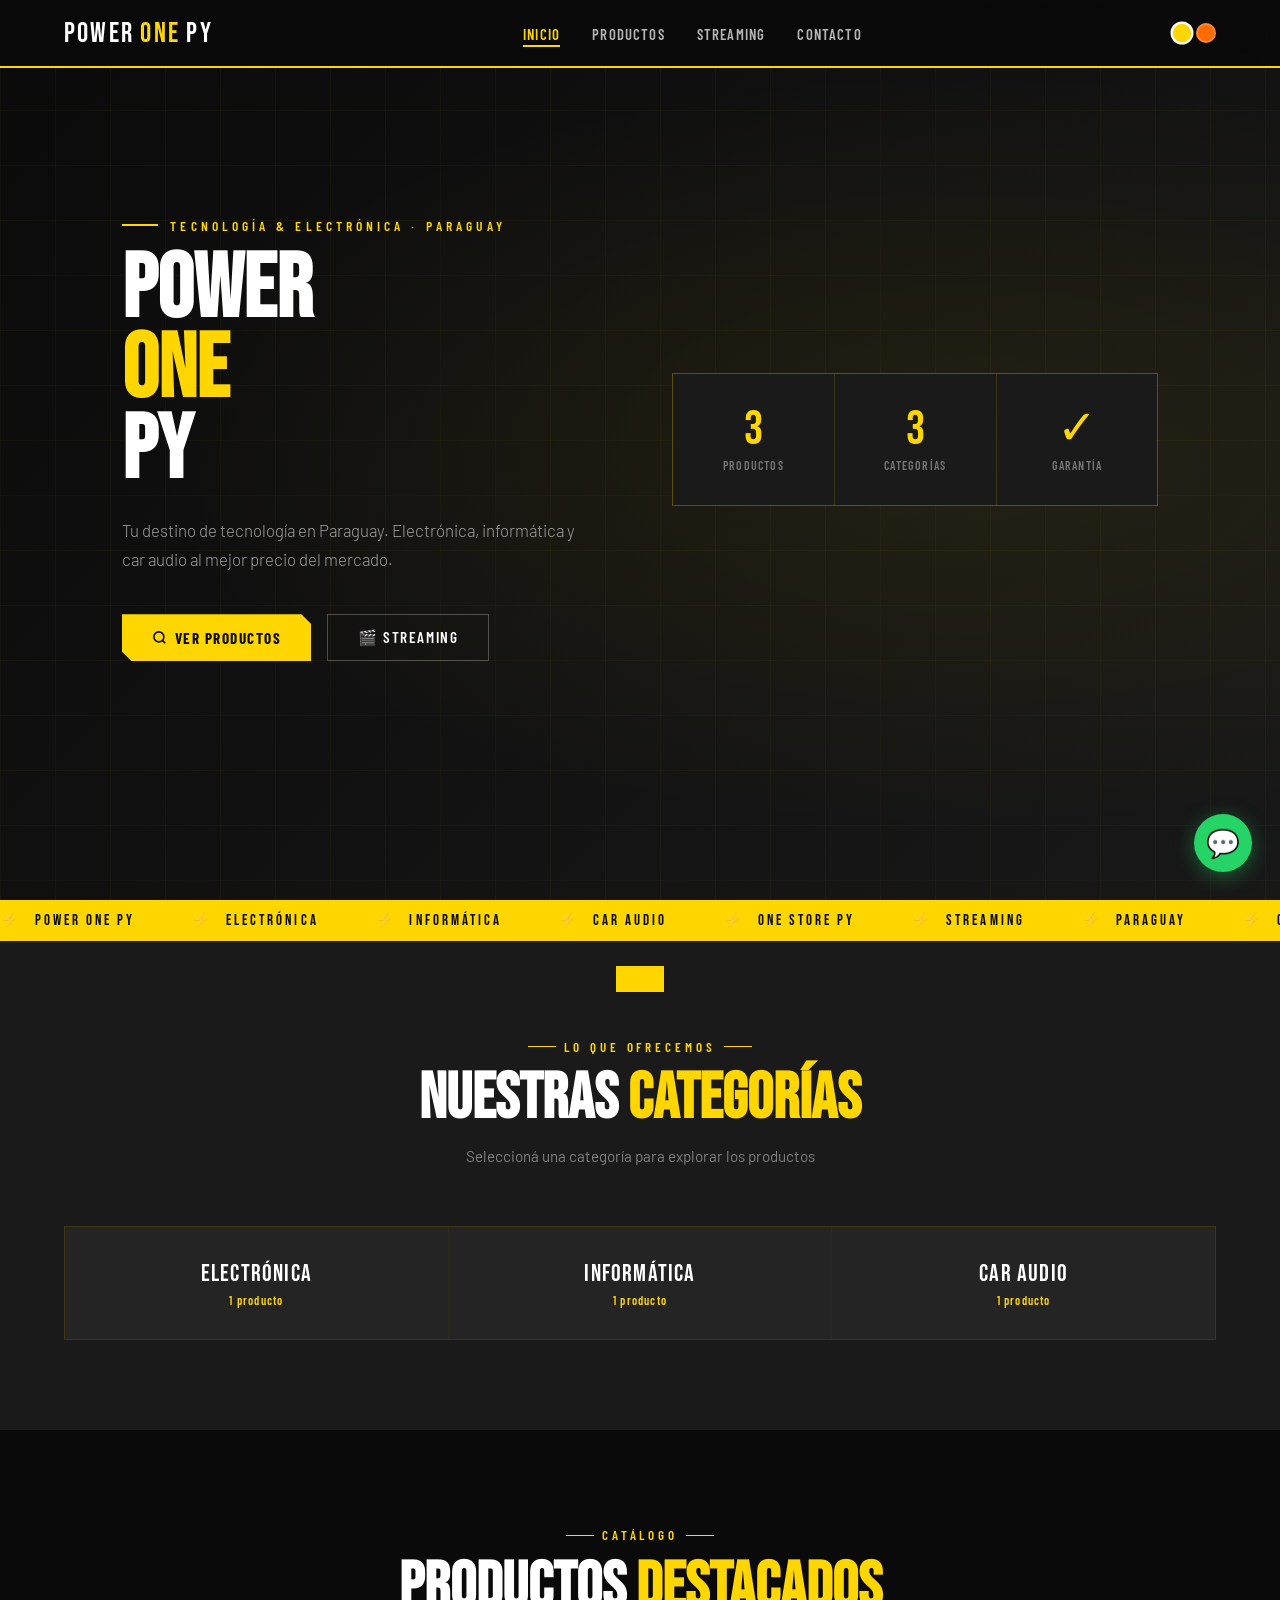
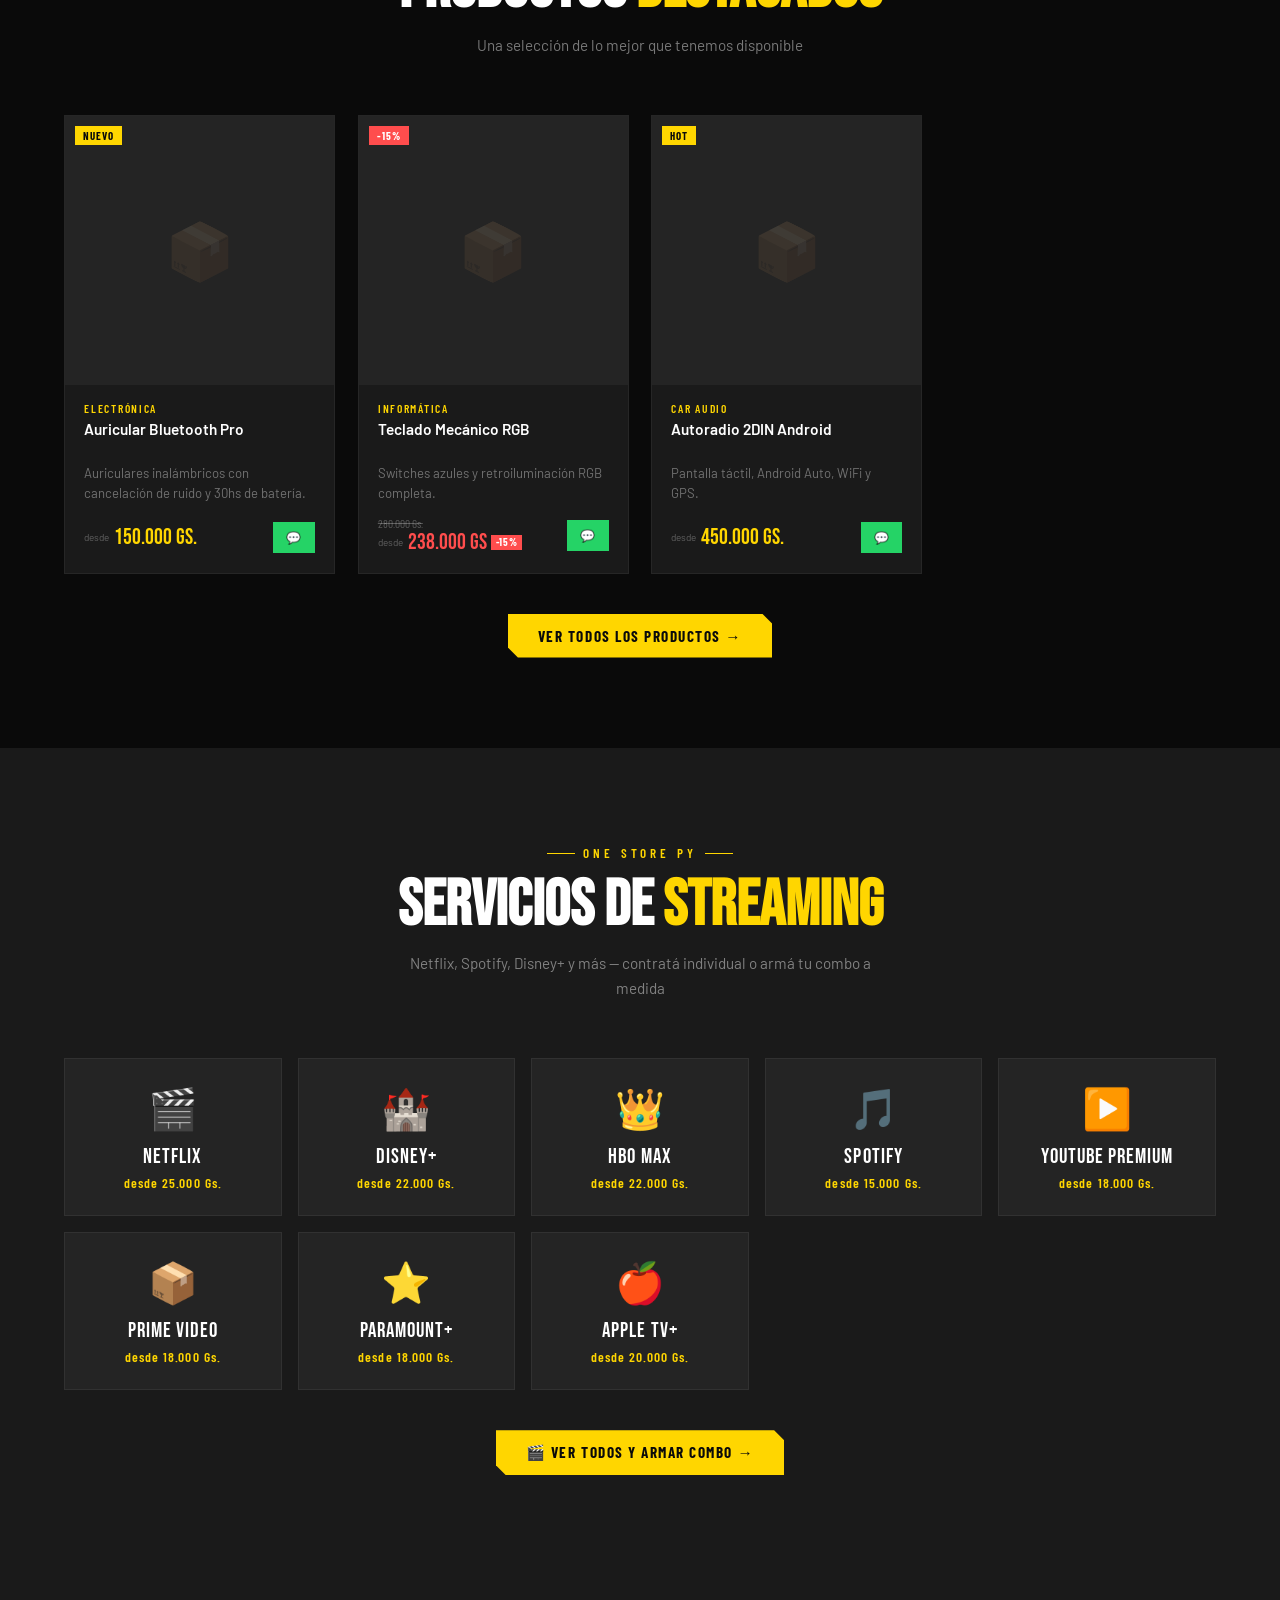
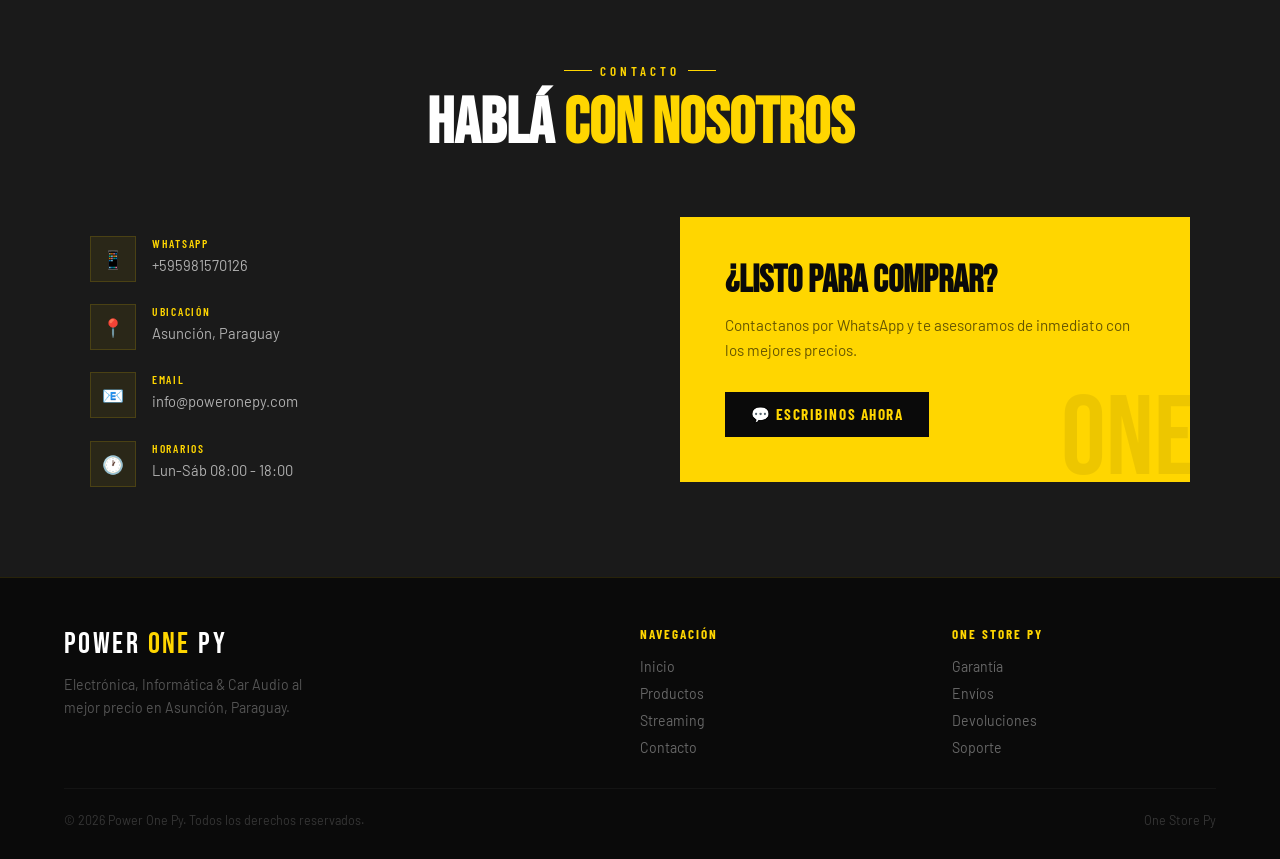
<file: index.html>
<!DOCTYPE html>
<html lang="es">
<head>
<meta charset="UTF-8">
<meta name="viewport" content="width=device-width, initial-scale=1.0">
<title>Power One Py — Electrónica & Car Audio</title>
<link href="https://fonts.googleapis.com/css2?family=Bebas+Neue&family=Barlow:wght@300;400;500;600;700&family=Barlow+Condensed:wght@400;600;700&display=swap" rel="stylesheet">
<link rel="stylesheet" href="shared.css">
<style>
#home{min-height:100vh;display:flex;align-items:center;position:relative;overflow:hidden;padding-top:68px}
.hero-bg{position:absolute;inset:0;background:radial-gradient(ellipse at 75% 50%,rgba(var(--accent-rgb),.07) 0%,transparent 60%),linear-gradient(135deg,#0A0A0A 0%,#181818 100%)}
.hero-grid{position:absolute;inset:0;background-image:linear-gradient(rgba(var(--accent-rgb),.03) 1px,transparent 1px),linear-gradient(90deg,rgba(var(--accent-rgb),.03) 1px,transparent 1px);background-size:55px 55px}
.hero-content{position:relative;z-index:2;padding:0 5%;max-width:1400px;margin:0 auto;width:100%;display:grid;grid-template-columns:1fr 1fr;gap:4rem;align-items:center}
.hero-tag{font-family:'Barlow Condensed',sans-serif;font-size:.85rem;font-weight:600;color:var(--accent);letter-spacing:.3em;text-transform:uppercase;margin-bottom:1rem;display:flex;align-items:center;gap:.8rem}
.hero-tag::before{content:'';display:block;width:36px;height:2px;background:var(--accent)}
h1.hero-title{font-family:'Bebas Neue',sans-serif;font-size:clamp(3.5rem,7vw,7.5rem);line-height:.9;color:var(--white);margin-bottom:1.5rem}
h1.hero-title .acc{color:var(--accent)}
.hero-sub{font-size:1.05rem;font-weight:300;color:rgba(255,255,255,.6);line-height:1.75;max-width:460px;margin-bottom:2.5rem}
.hero-btns{display:flex;gap:1rem;flex-wrap:wrap}
#categorias{background:var(--bm)}
.cat-grid{display:grid;grid-template-columns:repeat(auto-fit,minmax(160px,1fr));gap:1px;max-width:1200px;margin:0 auto;background:rgba(var(--accent-rgb),.08);border:1px solid rgba(var(--accent-rgb),.08)}
.cat-card{background:var(--bs);padding:2rem 1.5rem;text-align:center;cursor:pointer;transition:all .25s;position:relative;overflow:hidden;text-decoration:none;display:block}
.cat-card::after{content:'';position:absolute;bottom:0;left:0;right:0;height:3px;background:var(--accent);transform:scaleX(0);transition:transform .28s}
.cat-card:hover{background:rgba(var(--accent-rgb),.05)}.cat-card:hover::after{transform:scaleX(1)}
.cat-name{font-family:'Bebas Neue',sans-serif;font-size:1.5rem;color:var(--white);letter-spacing:.05em;margin-bottom:.3rem}
.cat-count{font-size:.75rem;color:var(--accent);font-family:'Barlow Condensed',sans-serif;font-weight:600;letter-spacing:.1em}
#productos-preview{background:var(--black)}
.view-all-wrap{text-align:center;margin-top:2.5rem}
#streaming-preview{background:var(--bm)}
.stream-preview-grid{display:grid;grid-template-columns:repeat(auto-fill,minmax(180px,1fr));gap:1rem;max-width:1200px;margin:0 auto 2.5rem}
.stream-card-sm{background:var(--bs);border:1px solid rgba(255,255,255,.06);padding:1.5rem;text-align:center;transition:all .25s}
.stream-card-sm:hover{border-color:rgba(var(--accent-rgb),.3);transform:translateY(-3px)}
.stream-icon{font-size:2.5rem;margin-bottom:.7rem}
.stream-name{font-family:'Bebas Neue',sans-serif;font-size:1.3rem;color:var(--white);letter-spacing:.05em;margin-bottom:.3rem}
.stream-price{font-family:'Barlow Condensed',sans-serif;font-size:.85rem;font-weight:600;color:var(--accent);letter-spacing:.08em}

#contacto{background:var(--bm)}
.contact-wrap{display:grid;grid-template-columns:1fr 1fr;gap:5rem;align-items:center;max-width:1100px;margin:0 auto}
.contact-items{display:flex;flex-direction:column;gap:1.4rem;margin-top:1.5rem}
.contact-item{display:flex;gap:1rem;align-items:flex-start}
.ci-icon{width:46px;height:46px;background:rgba(var(--accent-rgb),.07);border:1px solid rgba(var(--accent-rgb),.15);display:flex;align-items:center;justify-content:center;font-size:1.1rem;flex-shrink:0}
.ci-label{font-family:'Barlow Condensed',sans-serif;font-size:.72rem;font-weight:600;color:var(--accent);text-transform:uppercase;letter-spacing:.15em;margin-bottom:.25rem}
.ci-val{font-size:.92rem;color:rgba(255,255,255,.65);line-height:1.5}
.contact-cta{background:var(--accent);padding:2.8rem;position:relative;overflow:hidden}
.contact-cta::after{content:'ONE';position:absolute;bottom:-15px;right:-5px;font-family:'Bebas Neue',sans-serif;font-size:7rem;color:rgba(0,0,0,.07);line-height:1;pointer-events:none}
.contact-cta h3{font-family:'Bebas Neue',sans-serif;font-size:2.4rem;color:var(--on-accent);line-height:1;margin-bottom:.8rem}
.contact-cta p{font-size:.95rem;color:rgba(0,0,0,.6);margin-bottom:1.8rem;line-height:1.65}
.btn-dark{background:var(--black);color:var(--accent);border:none;cursor:pointer;font-family:'Barlow Condensed',sans-serif;font-weight:700;font-size:.95rem;letter-spacing:.1em;text-transform:uppercase;padding:13px 26px;display:inline-flex;align-items:center;gap:10px;text-decoration:none;transition:all .2s}
.btn-dark:hover{background:var(--bm);transform:translateY(-2px)}
@media(max-width:900px){.hero-content,.services-wrap,.contact-wrap{grid-template-columns:1fr;gap:2.5rem}}
@media(max-width:600px){.hero-btns{flex-direction:column}.btn-accent,.btn-outline{justify-content:center}}
</style>
</head>
<body>
<div id="loader"><div><div class="loader-logo">POWER ONE PY</div><div class="loader-bar"><div class="loader-fill"></div></div></div></div>
<nav>
  <a class="nav-logo" href="index.html">POWER <span>ONE</span> PY</a>
  <ul class="nav-links" id="navLinks">
    <li><a href="index.html" class="active" onclick="closeMenu()">Inicio</a></li>
    <li><a href="productos.html" onclick="closeMenu()">Productos</a></li>
    <li><a href="streaming.html" onclick="closeMenu()">Streaming</a></li>
    <li><a href="#contacto" onclick="closeMenu()">Contacto</a></li>
  </ul>
  <div class="nav-right">
    <div class="theme-switcher">
      <button class="theme-btn" data-theme="yellow" onclick="applyTheme('yellow')" title="Tema Amarillo"></button>
      <button class="theme-btn" data-theme="orange" onclick="applyTheme('orange')" title="Tema Naranja"></button>
    </div>
    <button class="hamburger" onclick="toggleMenu()"><span></span><span></span><span></span></button>
  </div>
</nav>
<section id="home">
  <div class="hero-bg"></div><div class="hero-grid"></div>
  <div class="hero-content">
    <div class="reveal">
      <div class="hero-tag">Tecnología & Electrónica · Paraguay</div>
      <h1 class="hero-title">POWER<br><span class="acc">ONE</span><br>PY</h1>
      <p class="hero-sub" id="heroSub">Tu destino de tecnología en Paraguay.</p>
      <div class="hero-btns">
        <a href="productos.html" class="btn-accent"><svg width="15" height="15" fill="none" stroke="currentColor" stroke-width="2.5" viewBox="0 0 24 24"><circle cx="11" cy="11" r="8"/><path d="m21 21-4.35-4.35"/></svg>Ver Productos</a>
        <a href="streaming.html" class="btn-outline">🎬 Streaming</a>
      </div>
    </div>
    <div class="reveal" style="animation-delay:.15s">
      <div class="hero-stats">
        <div class="stat-box"><span class="stat-num" id="statP">—</span><span class="stat-label">Productos</span></div>
        <div class="stat-box"><span class="stat-num" id="statC">—</span><span class="stat-label">Categorías</span></div>
        <div class="stat-box"><span class="stat-num">✓</span><span class="stat-label">Garantía</span></div>
      </div>
    </div>
  </div>
</section>
<div class="marquee-wrap"><div class="marquee-track">
  <span>Power One Py</span><span>Electrónica</span><span>Informática</span><span>Car Audio</span><span>One Store Py</span><span>Streaming</span><span>Paraguay</span><span>Garantía</span>
  <span>Power One Py</span><span>Electrónica</span><span>Informática</span><span>Car Audio</span><span>One Store Py</span><span>Streaming</span><span>Paraguay</span><span>Garantía</span>
</div></div>
<section id="categorias">
  <div class="section-header reveal">
    <div class="section-tag">Lo que ofrecemos</div>
    <h2 class="section-title">NUESTRAS <span class="acc">CATEGORÍAS</span></h2>
    <p class="section-sub">Seleccioná una categoría para explorar los productos</p>
  </div>
  <div class="cat-grid reveal" id="catGrid"></div>
</section>
<section id="productos-preview">
  <div class="section-header reveal">
    <div class="section-tag">Catálogo</div>
    <h2 class="section-title">PRODUCTOS <span class="acc">DESTACADOS</span></h2>
    <p class="section-sub">Una selección de lo mejor que tenemos disponible</p>
  </div>
  <div class="prod-grid" id="featuredGrid"><div class="prod-loading"><div class="spinner"></div></div></div>
  <div class="view-all-wrap reveal" style="margin-top:2.5rem"><a href="productos.html" class="btn-accent">Ver todos los productos →</a></div>
</section>
<section id="streaming" style="background:var(--bm);padding:90px 5%">
  <div class="section-header reveal">
    <div class="section-tag">One Store Py</div>
    <h2 class="section-title">SERVICIOS DE <span class="acc">STREAMING</span></h2>
    <p class="section-sub">Netflix, Spotify, Disney+ y más — contratá individual o armá tu combo a medida</p>
  </div>
  <div class="stream-preview-grid reveal" id="streamPreviewGrid"></div>
  <div class="view-all-wrap"><a href="streaming.html" class="btn-accent">🎬 Ver todos y armar combo →</a></div>
</section>
<section id="contacto">
  <div class="section-header reveal">
    <div class="section-tag">Contacto</div>
    <h2 class="section-title">HABLÁ <span class="acc">CON NOSOTROS</span></h2>
  </div>
  <div class="contact-wrap">
    <div class="contact-items reveal" id="contactItems"></div>
    <div class="contact-cta reveal">
      <h3>¿LISTO PARA COMPRAR?</h3>
      <p>Contactanos por WhatsApp y te asesoramos de inmediato con los mejores precios.</p>
      <a href="#" class="btn-dark" id="ctaWa" target="_blank">💬 Escribinos ahora</a>
    </div>
  </div>
</section>
<footer>
  <div class="foot-inner">
    <div><div class="foot-logo">POWER <span>ONE</span> PY</div><p class="foot-tagline" id="footTagline">Electrónica, Informática & Car Audio en Paraguay.</p></div>
    <div><div class="foot-col-title">Navegación</div><ul class="foot-links"><li><a href="index.html">Inicio</a></li><li><a href="productos.html">Productos</a></li><li><a href="streaming.html">Streaming</a></li><li><a href="#contacto">Contacto</a></li></ul></div>
    <div><div class="foot-col-title">One Store Py</div><ul class="foot-links"><li><a href="#">Garantía</a></li><li><a href="#">Envíos</a></li><li><a href="#">Devoluciones</a></li><li><a href="#">Soporte</a></li></ul></div>
  </div>
  <div class="foot-bottom"><span id="footYear"></span><span>One Store Py</span></div>
</footer>
<a class="wa-float" id="waFloat" href="#" target="_blank">💬</a>
<div class="toast" id="toast"></div>
<div class="modal-overlay" id="modalOverlay" onclick="if(event.target===this)closeModal()">
  <div class="modal-box">
    <div class="modal-close-bar"><button onclick="closeModal()">✕</button></div>
    <div class="modal-main"><div class="modal-gallery" id="mGallery"></div>
      <div class="modal-info"><div class="modal-cat" id="mCat"></div><div class="modal-name" id="mName"></div><div class="modal-desc" id="mDesc"></div><hr class="modal-hr"><div id="mPrice"></div><hr class="modal-hr"><div class="modal-ctas" id="mCtas"></div></div>
    </div>
    <div class="modal-similar" id="mSimilar"><div class="similar-label">Productos similares</div>
      <div class="slider-outer"><button class="sldr-btn prev" id="sPrev" onclick="sliderMove(-1)">‹</button><div class="slider-overflow"><div class="slider-track" id="sTrack"></div></div><button class="sldr-btn next" id="sNext" onclick="sliderMove(1)">›</button></div>
    </div>
  </div>
</div>
<script src="shared.js"></script>
<script>
let DB=null,sliderPos=0;
window.addEventListener('load',async()=>{
  initTheme();
  setTimeout(()=>document.getElementById('loader').classList.add('hide'),1300);
  document.getElementById('footYear').textContent=`© ${new Date().getFullYear()} Power One Py. Todos los derechos reservados.`;
  DB=await loadDB();
  const c=DB.config||{};
  const wa=`https://wa.me/${c.wa||'595981570126'}`;
  document.getElementById('waFloat').href=wa;
  document.getElementById('ctaWa').href=wa;
  if(c.heroDesc)document.getElementById('heroSub').textContent=c.heroDesc;
  if(c.city)document.getElementById('footTagline').textContent=`Electrónica, Informática & Car Audio al mejor precio en ${c.city}.`;
  renderCats();renderFeatured();renderStreamPreview();renderContact();
  animNum('statP',(DB.products||[]).length);animNum('statC',(DB.categories||[]).length);
  initReveal();
  document.addEventListener('keydown',e=>{if(e.key==='Escape')closeModal();});
});
function renderCats(){
  const counts={};(DB.products||[]).forEach(p=>{counts[p.cat]=(counts[p.cat]||0)+1;});
  document.getElementById('catGrid').innerHTML=(DB.categories||[]).map(c=>
    `<a class="cat-card" href="productos.html#${encodeURIComponent(c.name)}"><div class="cat-name">${c.name}</div><div class="cat-count">${counts[c.name]||0} producto${(counts[c.name]||0)!==1?'s':''}</div></a>`).join('');
}
function renderFeatured(){
  const list=(DB.products||[]).slice(0,6);
  if(!list.length){document.getElementById('featuredGrid').innerHTML='<div class="prod-empty">Sin productos</div>';return;}
  document.getElementById('featuredGrid').innerHTML=list.map((p,i)=>prodCard(p,i)).join('');
}
function renderStreamPreview(){
  const streaming=DB.streaming||(defaultData?defaultData().streaming:[]);
  document.getElementById('streamPreviewGrid').innerHTML=streaming.slice(0,8).map(s=>
    `<a class="stream-card-sm" href="streaming.html" style="text-decoration:none;cursor:pointer"><div class="stream-icon">${s.icon}</div><div class="stream-name">${s.name}</div><div class="stream-price">desde ${s.price}</div></a>`).join('');
}

function renderContact(){
  const c=DB.config||{};
  const items=[{icon:'📱',label:'WhatsApp',val:c.wa?`+${c.wa}`:null},{icon:'📍',label:'Ubicación',val:c.address||c.city},{icon:'📧',label:'Email',val:c.email},{icon:'🕐',label:'Horarios',val:c.hours}].filter(i=>i.val);
  document.getElementById('contactItems').innerHTML=items.map(i=>`<div class="contact-item"><div class="ci-icon">${i.icon}</div><div><div class="ci-label">${i.label}</div><div class="ci-val">${i.val}</div></div></div>`).join('');
}
function prodCard(p,i){
  const pc=calcPrice(p);
  return`<div class="prod-card" style="animation-delay:${i*.055}s" onclick="openModal(${p.id})">
    <div class="prod-img-wrap">${p.img?`<img src="${p.img}" alt="${p.name}" loading="lazy" onerror="this.style.display='none';this.nextSibling.style.display='flex'">`:``}<div class="no-img" style="${p.img?'display:none':'display:flex'}">📦</div>${pc.hasDisc?`<div class="prod-badge red">-${p.discount}%</div>`:p.badge?`<div class="prod-badge yellow">${p.badge}</div>`:''}</div>
    <div class="prod-info"><div class="prod-cat">${p.cat}</div><div class="prod-name">${p.name}</div><div class="prod-desc-text">${(p.desc||'Consultá disponibilidad').replace(/\n/g,'<br>')}</div>
      <div class="prod-footer"><div class="price-block">${pc.hasDisc?`<div class="price-original-text">${p.price}</div>`:''}<div class="price-final${pc.hasDisc?' red':''}"><span class="price-from-sm">desde</span>${pc.display}${pc.hasDisc?`<span class="disc-tag">-${p.discount}%</span>`:''}</div></div>
      <a class="btn-wa" href="${waLink(p,DB)}" target="_blank" onclick="event.stopPropagation()">💬</a></div></div></div>`;
}
function openModal(id){
  const p=DB.products.find(x=>x.id==id);if(!p)return;
  const pc=calcPrice(p);
  document.getElementById('mGallery').innerHTML=(p.img?`<img src="${p.img}" alt="${p.name}">`:`<div class="no-img-lg">📦</div>`)+(pc.hasDisc?`<div class="modal-gallery-badge red">-${p.discount}% OFF</div>`:p.badge?`<div class="modal-gallery-badge yellow">${p.badge}</div>`:'');
  document.getElementById('mCat').textContent=p.cat;
  document.getElementById('mName').textContent=p.name;
  document.getElementById('mDesc').innerHTML=(p.desc||'Sin descripción disponible.').replace(/\n/g,'<br>');
  document.getElementById('mPrice').innerHTML=pc.hasDisc?`<div class="modal-price-wrap"><div class="modal-price-old">${p.price}</div><div class="modal-price-new red">${pc.display}</div><div class="modal-disc-chip">-${p.discount}% OFF</div></div>`:`<div class="modal-price-wrap"><div class="modal-price-new">${p.price||'Consultar precio'}</div></div>`;
  document.getElementById('mCtas').innerHTML=`<a class="btn-modal-wa" href="${waLink(p,DB)}" target="_blank">💬 Consultar por WhatsApp</a><button class="btn-modal-back" onclick="closeModal()">← Seguir viendo</button>`;
  renderSimilar(p);
  document.getElementById('modalOverlay').classList.add('open');document.body.style.overflow='hidden';document.querySelector('.modal-box').scrollTop=0;
}
function closeModal(){document.getElementById('modalOverlay').classList.remove('open');document.body.style.overflow='';}
function renderSimilar(cur){
  const sim=(DB.products||[]).filter(p=>p.id!==cur.id&&p.cat===cur.cat);
  const oth=(DB.products||[]).filter(p=>p.id!==cur.id&&p.cat!==cur.cat);
  const list=[...sim,...oth].slice(0,8);
  const sec=document.getElementById('mSimilar');if(!list.length){sec.style.display='none';return;}sec.style.display='block';
  document.getElementById('sTrack').innerHTML=list.map(p=>{const pc=calcPrice(p);return`<div class="slide-card" onclick="openModal(${p.id})"><div class="slide-img">${p.img?`<img src="${p.img}" loading="lazy">`:`<div class="slide-empty">📦</div>`}</div><div class="slide-info"><div class="slide-name">${p.name}</div><div class="slide-price${pc.hasDisc?' red':''}">${pc.display||p.price||'Consultar'}</div></div></div>`;}).join('');
  sliderPos=0;document.getElementById('sTrack').style.transform='translateX(0)';document.getElementById('sPrev').disabled=true;document.getElementById('sNext').disabled=list.length<=4;
}
function sliderMove(dir){
  const track=document.getElementById('sTrack');const cards=track.querySelectorAll('.slide-card');if(!cards.length)return;
  const outer=track.parentElement;const cardW=cards[0].offsetWidth+12;const visible=Math.max(1,Math.floor(outer.offsetWidth/cardW));const maxPos=Math.max(0,cards.length-visible);
  sliderPos=Math.max(0,Math.min(maxPos,sliderPos+dir));track.style.transform=`translateX(-${sliderPos*cardW}px)`;document.getElementById('sPrev').disabled=sliderPos===0;document.getElementById('sNext').disabled=sliderPos>=maxPos;
}
function animNum(id,target){let cur=0;const el=document.getElementById(id);const t=setInterval(()=>{cur=Math.min(cur+Math.ceil(target/25),target);el.textContent=cur;if(cur>=target)clearInterval(t);},40);}
</script>
</body>
</html>
</file>
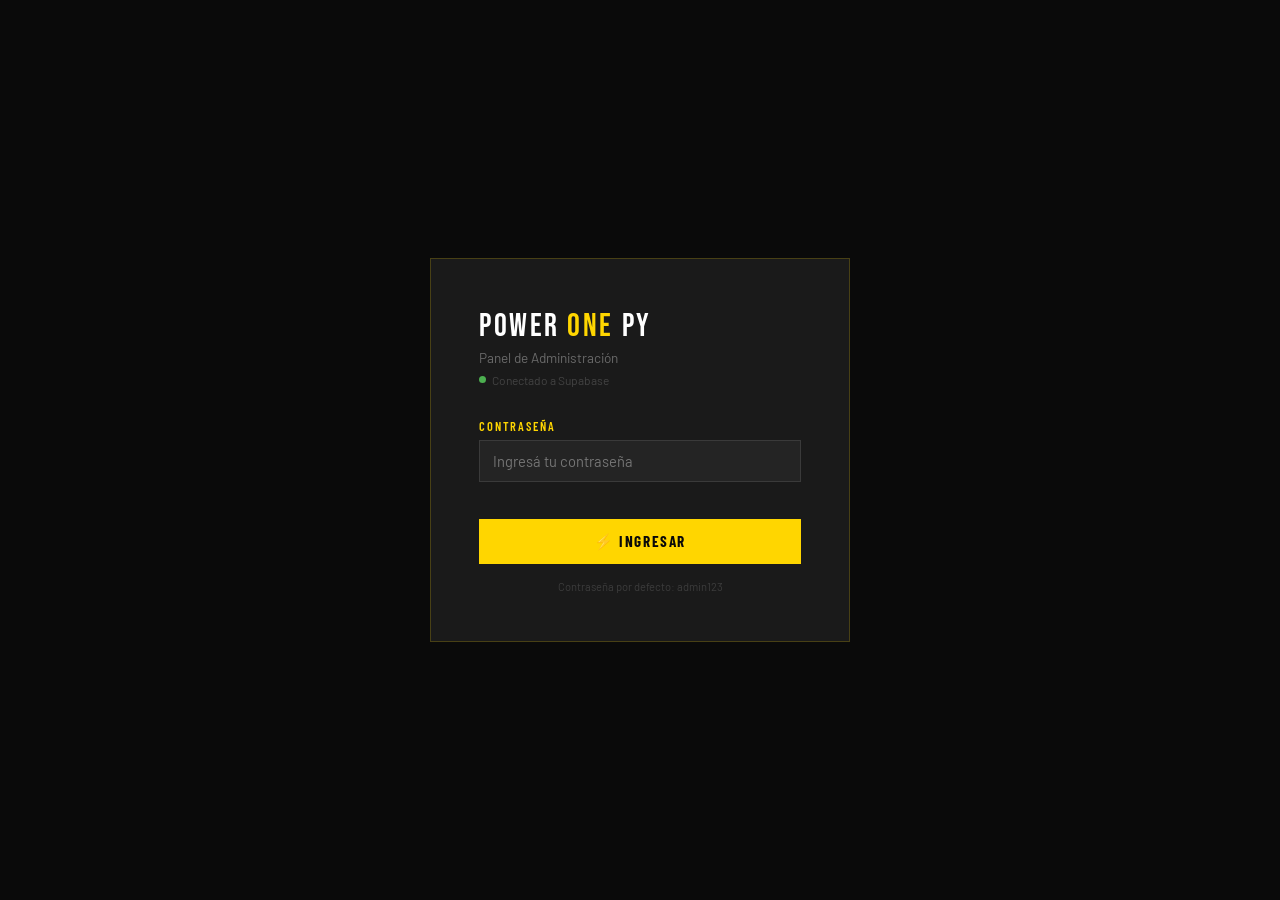
<file: admin.html>
<!DOCTYPE html>
<html lang="es">
<head>
<meta charset="UTF-8">
<meta name="viewport" content="width=device-width,initial-scale=1.0">
<title>Admin — Power One Py</title>
<link href="https://fonts.googleapis.com/css2?family=Bebas+Neue&family=Barlow:wght@300;400;500;600;700&family=Barlow+Condensed:wght@400;600;700&display=swap" rel="stylesheet">
<style>
:root{--y:#FFD600;--b:#0A0A0A;--bm:#1A1A1A;--bs:#242424;--w:#fff;--red:#ff4d4d;--green:#4caf50}
*{margin:0;padding:0;box-sizing:border-box}
body{font-family:'Barlow',sans-serif;background:var(--b);color:var(--w);min-height:100vh}
::-webkit-scrollbar{width:5px}::-webkit-scrollbar-thumb{background:var(--y)}
#loginScreen{position:fixed;inset:0;background:var(--b);display:flex;align-items:center;justify-content:center;z-index:9999;padding:20px}
.login-box{background:var(--bm);border:1px solid rgba(255,214,0,.2);padding:3rem;width:100%;max-width:420px}
.login-logo{font-family:'Bebas Neue',sans-serif;font-size:2rem;color:var(--w);letter-spacing:.08em;margin-bottom:.2rem}
.login-logo span{color:var(--y)}
.login-sub{font-size:.85rem;color:rgba(255,255,255,.35);margin-bottom:.4rem}
.login-db{font-size:.75rem;color:rgba(255,255,255,.18);margin-bottom:2rem;display:flex;align-items:center;gap:.4rem}
.db-dot{width:7px;height:7px;background:var(--green);border-radius:50%;display:inline-block}
.fl{display:block;font-family:'Barlow Condensed',sans-serif;font-size:.78rem;font-weight:600;color:var(--y);text-transform:uppercase;letter-spacing:.15em;margin-bottom:.45rem}
.fi{width:100%;background:var(--bs);border:1px solid rgba(255,255,255,.1);color:var(--w);font-family:'Barlow',sans-serif;font-size:.92rem;padding:11px 13px;outline:none;transition:border .2s;margin-bottom:1rem}
.fi:focus{border-color:var(--y)}
select.fi option{background:var(--bm)}textarea.fi{resize:vertical}
.ferr{color:#ff5252;font-size:.8rem;margin-top:-.5rem;margin-bottom:.8rem;min-height:1rem}
.btn-y{background:var(--y);color:var(--b);border:none;cursor:pointer;font-family:'Barlow Condensed',sans-serif;font-weight:700;font-size:.95rem;letter-spacing:.1em;text-transform:uppercase;padding:13px 28px;display:inline-flex;align-items:center;gap:8px;transition:all .25s}
.btn-y:hover{background:var(--w)}.btn-y:disabled{opacity:.5;cursor:not-allowed}
.btn-full{width:100%;justify-content:center}
.btn-ghost{background:none;border:1px solid rgba(255,255,255,.15);color:rgba(255,255,255,.6);cursor:pointer;font-family:'Barlow Condensed',sans-serif;font-weight:600;font-size:.82rem;letter-spacing:.08em;text-transform:uppercase;padding:9px 18px;transition:all .2s;display:inline-flex;align-items:center;gap:6px;text-decoration:none}
.btn-ghost:hover{border-color:var(--y);color:var(--y)}
.btn-sm{font-size:.73rem;padding:5px 10px}
.btn-r{background:rgba(255,77,77,.12);border:1px solid rgba(255,77,77,.25);color:var(--red);cursor:pointer;font-family:'Barlow Condensed',sans-serif;font-weight:600;font-size:.73rem;padding:5px 10px;transition:all .2s}
.btn-r:hover{background:rgba(255,77,77,.25)}
#app{display:none;min-height:100vh}
.sidebar{position:fixed;left:0;top:0;bottom:0;width:240px;background:var(--bm);border-right:1px solid rgba(255,214,0,.1);display:flex;flex-direction:column;z-index:100;overflow-y:auto}
.sbl{padding:1.4rem 1.5rem 1rem;border-bottom:1px solid rgba(255,214,0,.08)}
.sbl-logo{font-family:'Bebas Neue',sans-serif;font-size:1.5rem;color:var(--w);letter-spacing:.08em}
.sbl-logo span{color:var(--y)}
.sbl-sub{font-size:.68rem;color:rgba(255,255,255,.25);font-family:'Barlow Condensed',sans-serif;text-transform:uppercase;letter-spacing:.15em;margin-top:.2rem}
.sbl-db{font-size:.7rem;color:var(--green);font-family:'Barlow Condensed',sans-serif;margin-top:.4rem;display:flex;align-items:center;gap:.35rem}
.snav{flex:1;padding:.7rem 0}
.ni{display:flex;align-items:center;gap:.8rem;padding:.78rem 1.5rem;cursor:pointer;color:rgba(255,255,255,.45);font-family:'Barlow Condensed',sans-serif;font-weight:600;font-size:.88rem;text-transform:uppercase;letter-spacing:.06em;transition:all .2s;border-left:3px solid transparent}
.ni:hover{color:rgba(255,255,255,.8);background:rgba(255,255,255,.03)}
.ni.active{color:var(--y);border-left-color:var(--y);background:rgba(255,214,0,.04)}
.ni-ic{font-size:1rem;width:20px;text-align:center}
.sfooter{padding:1rem 1.5rem;border-top:1px solid rgba(255,255,255,.05)}
.main{margin-left:240px;min-height:100vh}
.topbar{background:var(--bs);border-bottom:1px solid rgba(255,214,0,.1);padding:.9rem 2rem;display:flex;align-items:center;justify-content:space-between;position:sticky;top:0;z-index:50}
.topbar h1{font-family:'Bebas Neue',sans-serif;font-size:1.7rem;color:var(--w);letter-spacing:.05em}
.content{padding:2rem}
.stat-cards{display:grid;grid-template-columns:repeat(4,1fr);gap:1.2rem;margin-bottom:2rem}
.sc{background:var(--bm);border:1px solid rgba(255,255,255,.05);padding:1.4rem;transition:border .2s}
.sc:hover{border-color:rgba(255,214,0,.2)}
.sc-num{font-family:'Bebas Neue',sans-serif;font-size:2.5rem;color:var(--y);line-height:1}
.sc-label{font-family:'Barlow Condensed',sans-serif;font-size:.75rem;color:rgba(255,255,255,.4);text-transform:uppercase;letter-spacing:.1em;margin-top:.25rem}
.panel{background:var(--bm);border:1px solid rgba(255,255,255,.06);margin-bottom:1.5rem}
.ph{display:flex;align-items:center;justify-content:space-between;padding:1rem 1.4rem;border-bottom:1px solid rgba(255,255,255,.05);background:var(--bs)}
.ph-title{font-family:'Bebas Neue',sans-serif;font-size:1.2rem;color:var(--w);letter-spacing:.05em}
.pb{padding:1.4rem}
.tbl{width:100%;border-collapse:collapse}
.tbl th{background:rgba(0,0,0,.25);font-family:'Barlow Condensed',sans-serif;font-size:.73rem;font-weight:700;text-transform:uppercase;letter-spacing:.1em;color:var(--y);padding:9px 13px;text-align:left;border-bottom:1px solid rgba(255,214,0,.1)}
.tbl td{padding:9px 13px;border-bottom:1px solid rgba(255,255,255,.03);font-size:.87rem;color:rgba(255,255,255,.78);vertical-align:middle}
.tbl tr:hover td{background:rgba(255,255,255,.015)}
.tbl img{width:46px;height:46px;object-fit:contain;border:1px solid rgba(255,255,255,.08);background:var(--bs)}
.no-thumb{width:46px;height:46px;background:var(--bs);display:inline-flex;align-items:center;justify-content:center;font-size:1.3rem}
.td-act{display:flex;gap:.35rem;flex-wrap:wrap}
.chip{display:inline-block;font-family:'Barlow Condensed',sans-serif;font-size:.68rem;font-weight:700;letter-spacing:.08em;padding:2px 8px;text-transform:uppercase}
.chip-y{background:rgba(255,214,0,.15);color:var(--y);border:1px solid rgba(255,214,0,.2)}
.chip-r{background:rgba(255,77,77,.15);color:#ff4d4d;border:1px solid rgba(255,77,77,.2)}
.fg{display:grid;grid-template-columns:1fr 1fr;gap:1rem}
.fg-3{display:grid;grid-template-columns:1fr 1fr 1fr;gap:1rem}
.s2{grid-column:1/-1}
.fgroup{margin-bottom:.9rem}
.divider{border:none;border-top:1px solid rgba(255,255,255,.06);margin:1.2rem 0}
.tabs{display:flex;border-bottom:1px solid rgba(255,255,255,.06);margin-bottom:1.5rem}
.tab{background:none;border:none;cursor:pointer;font-family:'Barlow Condensed',sans-serif;font-weight:600;font-size:.88rem;text-transform:uppercase;letter-spacing:.1em;color:rgba(255,255,255,.35);padding:.8rem 1.2rem;border-bottom:2px solid transparent;transition:all .2s}
.tab:hover{color:var(--w)}.tab.active{color:var(--y);border-bottom-color:var(--y)}
.list-item{display:flex;align-items:center;justify-content:space-between;padding:.9rem 1.2rem;background:var(--bs);border-left:3px solid var(--y);margin-bottom:.6rem}
.li-left{display:flex;align-items:center;gap:.9rem}
.li-icon{font-size:1.4rem}
.li-name{font-family:'Barlow Condensed',sans-serif;font-weight:700;font-size:.92rem;color:var(--w);text-transform:uppercase;letter-spacing:.05em}
.li-desc{font-size:.8rem;color:rgba(255,255,255,.4);margin-top:.15rem}
.upload-zone{border:2px dashed rgba(255,214,0,.2);background:var(--bs);padding:1.5rem;text-align:center;cursor:pointer;transition:all .25s;position:relative}
.upload-zone:hover,.upload-zone.drag{border-color:rgba(255,214,0,.5);background:rgba(255,214,0,.03)}
.upload-zone input[type=file]{position:absolute;inset:0;opacity:0;cursor:pointer;width:100%;height:100%}
.upload-zone p{font-size:.85rem;color:rgba(255,255,255,.35)}.upload-zone small{font-size:.73rem;color:rgba(255,255,255,.2)}
.img-prev-wrap{display:flex;gap:.8rem;flex-wrap:wrap;margin-top:.8rem}
.img-prev{width:80px;height:80px;position:relative;border:1px solid rgba(255,214,0,.2)}
.img-prev img{width:100%;height:100%;object-fit:contain}
.img-prev .rm{position:absolute;top:-7px;right:-7px;width:20px;height:20px;background:#ff5252;color:#fff;border:none;cursor:pointer;font-size:.7rem;border-radius:50%;display:flex;align-items:center;justify-content:center}
.disc-preview{margin-top:.4rem;font-size:.82rem;color:#ff4d4d;font-family:'Barlow Condensed',sans-serif;font-weight:600;min-height:1.2rem}
.loading-row{text-align:center;padding:2.5rem;color:rgba(255,255,255,.25);font-family:'Barlow Condensed',sans-serif;text-transform:uppercase;letter-spacing:.1em;font-size:.85rem}
.spinner-sm{display:inline-block;width:16px;height:16px;border:2px solid rgba(255,255,255,.1);border-top-color:var(--y);border-radius:50%;animation:spin .6s linear infinite;vertical-align:middle;margin-right:.5rem}
@keyframes spin{to{transform:rotate(360deg)}}
.page{display:none}.page.active{display:block}
.toast{position:fixed;bottom:22px;left:50%;transform:translateX(-50%) translateY(120px);background:var(--y);color:var(--b);font-family:'Barlow Condensed',sans-serif;font-weight:700;font-size:.85rem;letter-spacing:.1em;text-transform:uppercase;padding:11px 22px;z-index:9999;transition:transform .3s;pointer-events:none;white-space:nowrap}
.toast.show{transform:translateX(-50%) translateY(0)}.toast.err{background:#ff5252;color:#fff}
@media(max-width:900px){.sidebar{width:200px}.main{margin-left:200px}.stat-cards{grid-template-columns:1fr 1fr}.fg,.fg-3{grid-template-columns:1fr}}
</style>
</head>
<body>
<!-- LOGIN -->
<div id="loginScreen">
  <div class="login-box">
    <div class="login-logo">POWER <span>ONE</span> PY</div>
    <div class="login-sub">Panel de Administración</div>
    <div class="login-db"><span class="db-dot"></span> Conectado a Supabase</div>
    <label class="fl">Contraseña</label>
    <input class="fi" type="password" id="loginPass" placeholder="Ingresá tu contraseña" onkeydown="if(event.key==='Enter')doLogin()">
    <div class="ferr" id="loginErr"></div>
    <button class="btn-y btn-full" id="loginBtn" onclick="doLogin()">⚡ INGRESAR</button>
    <p style="font-size:.7rem;color:rgba(255,255,255,.15);text-align:center;margin-top:1rem">Contraseña por defecto: admin123</p>
  </div>
</div>

<!-- APP -->
<div id="app">
  <div class="sidebar">
    <div class="sbl">
      <div class="sbl-logo">POWER <span>ONE</span> PY</div>
      <div class="sbl-sub">Panel Admin</div>
      <div class="sbl-db"><span class="db-dot"></span> Supabase activo</div>
    </div>
    <nav class="snav">
      <div class="ni active" onclick="goPage('dashboard')"><span class="ni-ic">📊</span>Dashboard</div>
      <div class="ni" onclick="goPage('products')"><span class="ni-ic">📦</span>Productos</div>
      <div class="ni" onclick="goPage('addProduct')"><span class="ni-ic">➕</span>Agregar Producto</div>
      <div class="ni" onclick="goPage('streaming')"><span class="ni-ic">🎬</span>Streaming</div>
      <div class="ni" onclick="goPage('services')"><span class="ni-ic">⚡</span>Servicios</div>
      <div class="ni" onclick="goPage('settings')"><span class="ni-ic">⚙</span>Configuración</div>
    </nav>
    <div class="sfooter">
      <div style="display:flex;gap:.5rem;flex-wrap:wrap;margin-bottom:.8rem">
        <a href="sistema.html" class="btn-y btn-sm" style="text-decoration:none">📊 Sistema</a>
        <a href="index.html" class="btn-ghost btn-sm" style="text-decoration:none">🌐 Sitio</a>
      </div>
      <button class="btn-ghost" style="width:100%;justify-content:center" onclick="auth.logout()">Cerrar sesión</button>
    </div>
  </div>

  <div class="main">
    <div class="topbar">
      <h1 id="pageTitle">DASHBOARD</h1>
      <div style="display:flex;gap:.8rem;align-items:center">
        <span id="syncStatus" style="font-size:.75rem;color:rgba(255,255,255,.3);font-family:'Barlow Condensed',sans-serif;text-transform:uppercase;letter-spacing:.1em"></span>
      </div>
    </div>
    <div class="content">

      <!-- DASHBOARD -->
      <div class="page active" id="pageDashboard">
        <div class="stat-cards" id="dashStats">
          <div class="sc"><div class="sc-num">—</div><div class="sc-label">Productos</div></div>
          <div class="sc"><div class="sc-num">—</div><div class="sc-label">Categorías</div></div>
          <div class="sc"><div class="sc-num">—</div><div class="sc-label">Streaming</div></div>
          <div class="sc"><div class="sc-num">☁</div><div class="sc-label">Supabase OK</div></div>
        </div>
        <div class="panel">
          <div class="ph"><div class="ph-title">ÚLTIMOS PRODUCTOS</div><button class="btn-ghost btn-sm" onclick="goPage('addProduct')">+ Agregar</button></div>
          <div class="pb" id="dashProds"><div class="loading-row"><span class="spinner-sm"></span>Cargando...</div></div>
        </div>
      </div>

      <!-- PRODUCTS LIST -->
      <div class="page" id="pageProducts">
        <div class="panel">
          <div class="ph"><div class="ph-title">PRODUCTOS (<span id="prodCount">…</span>)</div><button class="btn-y btn-sm" onclick="goPage('addProduct')">+ Agregar</button></div>
          <div class="pb" id="prodTableWrap"><div class="loading-row"><span class="spinner-sm"></span>Cargando...</div></div>
        </div>
      </div>

      <!-- ADD/EDIT PRODUCT -->
      <div class="page" id="pageAddProduct">
        <div class="panel">
          <div class="ph"><div class="ph-title" id="formTitle">AGREGAR PRODUCTO</div><button class="btn-ghost btn-sm" onclick="goPage('products')">← Volver</button></div>
          <div class="pb">
            <input type="hidden" id="editId">
            <div class="fg">
              <div class="fgroup"><label class="fl">Nombre *</label><input class="fi" type="text" id="pName" placeholder="Ej: Auricular Bluetooth X200"></div>
              <div class="fgroup"><label class="fl">Categoría *</label><select class="fi" id="pCat"><option value="">Seleccionar...</option></select></div>
              <div class="fgroup s2"><label class="fl">Descripción <span style="font-size:.7rem;color:rgba(255,255,255,.3);text-transform:none;letter-spacing:0;font-family:'Barlow',sans-serif">(cada línea aparece separada en el sitio)</span></label><textarea class="fi" id="pDesc" rows="5" placeholder="Línea 1 de descripción&#10;Línea 2&#10;Características..."></textarea></div>
              <div class="fgroup"><label class="fl">Precio</label><input class="fi" type="text" id="pPrice" placeholder="150.000 Gs." oninput="previewDiscount()"></div>
              <div class="fgroup"><label class="fl">Badge / Etiqueta</label><select class="fi" id="pBadge"><option value="">Sin etiqueta</option><option>Nuevo</option><option>Oferta</option><option>Hot</option><option>Último</option></select></div>
              <div class="fgroup">
                <label class="fl">Descuento temporal (%)</label>
                <input class="fi" type="number" id="pDiscount" placeholder="Ej: 20" min="0" max="99" oninput="previewDiscount()">
                <div class="disc-preview" id="discPreview"></div>
              </div>
              <div class="fgroup s2">
                <label class="fl">Imagen</label>
                <div class="upload-zone" id="uploadZone">
                  <input type="file" id="pImgFile" accept="image/*" onchange="handleImg(this)">
                  <p>📷 Arrastrá o hacé clic para subir</p>
                  <small>JPG, PNG, WebP — Sube a Cloudinary automáticamente</small>
                </div>
                <div class="img-prev-wrap" id="imgPreview"></div>
                <div style="margin-top:.7rem"><label class="fl" style="color:rgba(255,255,255,.28)">O URL directa</label><input class="fi" type="text" id="pImgUrl" placeholder="https://..."></div>
              </div>
            </div>
            <hr class="divider">
            <div style="display:flex;gap:1rem;flex-wrap:wrap">
              <button class="btn-y" id="saveProdBtn" onclick="saveProduct()">💾 GUARDAR</button>
              <button class="btn-ghost" onclick="clearForm()">Limpiar</button>
            </div>
          </div>
        </div>
      </div>

      <!-- STREAMING -->
      <div class="page" id="pageStreaming">
        <div class="panel">
          <div class="ph"><div class="ph-title">SERVICIOS DE STREAMING</div></div>
          <div class="pb">
            <div id="streamList"><div class="loading-row"><span class="spinner-sm"></span>Cargando...</div></div>
            <hr class="divider">
            <h4 style="font-family:'Barlow Condensed',sans-serif;color:var(--y);text-transform:uppercase;letter-spacing:.1em;margin-bottom:1rem;font-size:.95rem">+ Agregar Servicio</h4>
            <div class="fg-3">
              <div class="fgroup"><label class="fl">Nombre</label><input class="fi" type="text" id="stName" placeholder="Netflix"></div>
              <div class="fgroup"><label class="fl">Ícono</label><input class="fi" type="text" id="stIcon" placeholder="🎬" maxlength="4"></div>
              <div class="fgroup"><label class="fl">Precio/mes</label><input class="fi" type="text" id="stPrice" placeholder="25.000 Gs."></div>
              <div class="fgroup s2"><label class="fl">Descripción</label><input class="fi" type="text" id="stDesc" placeholder="Descripción breve..."></div>
            </div>
            <button class="btn-y btn-sm" onclick="addStreaming()">+ AGREGAR</button>
          </div>
        </div>
      </div>

      <!-- SERVICES -->
      <div class="page" id="pageServices">
        <div class="panel">
          <div class="ph"><div class="ph-title">SERVICIOS / GARANTÍAS</div></div>
          <div class="pb">
            <div id="svcList"><div class="loading-row"><span class="spinner-sm"></span>Cargando...</div></div>
            <hr class="divider">
            <div class="fg-3">
              <div class="fgroup"><label class="fl">Nombre</label><input class="fi" type="text" id="sName" placeholder="Garantía oficial"></div>
              <div class="fgroup"><label class="fl">Ícono</label><input class="fi" type="text" id="sIcon" placeholder="🛡️" maxlength="4"></div>
              <div class="fgroup"><label class="fl">Descripción</label><input class="fi" type="text" id="sDesc" placeholder="Descripción breve..."></div>
            </div>
            <button class="btn-y btn-sm" onclick="addService()">+ AGREGAR</button>
          </div>
        </div>
      </div>

      <!-- SETTINGS -->
      <div class="page" id="pageSettings">
        <div class="tabs">
          <button class="tab active" onclick="stab('tabGeneral',this)">General</button>
          <button class="tab" onclick="stab('tabCats',this)">Categorías</button>
          <button class="tab" onclick="stab('tabSec',this)">Seguridad</button>
        </div>
        <div id="tabGeneral">
          <div class="panel"><div class="ph"><div class="ph-title">INFORMACIÓN GENERAL</div></div>
            <div class="pb">
              <div class="fg">
                <div class="fgroup"><label class="fl">WhatsApp (solo números)</label><input class="fi" type="text" id="cfgWa"></div>
                <div class="fgroup"><label class="fl">Ciudad / País</label><input class="fi" type="text" id="cfgCity"></div>
                <div class="fgroup"><label class="fl">Email</label><input class="fi" type="text" id="cfgEmail"></div>
                <div class="fgroup"><label class="fl">Dirección</label><input class="fi" type="text" id="cfgAddr"></div>
                <div class="fgroup"><label class="fl">Horario</label><input class="fi" type="text" id="cfgHours"></div>
                <div class="fgroup"><label class="fl">RUC Empresa</label><input class="fi" type="text" id="cfgRuc"></div>
                <div class="fgroup"><label class="fl">Nombre empresa</label><input class="fi" type="text" id="cfgEmpresa"></div>
                <div class="fgroup"><label class="fl">Timbrado SET</label><input class="fi" type="text" id="cfgTimbrado" placeholder="12345678"></div>
                <div class="fgroup s2"><label class="fl">Descripción Hero</label><textarea class="fi" id="cfgHeroDesc" rows="2"></textarea></div>
              </div>
              <button class="btn-y" onclick="saveSettings()">💾 GUARDAR EN SUPABASE</button>
            </div>
          </div>
        </div>
        <div id="tabCats" style="display:none">
          <div class="panel"><div class="ph"><div class="ph-title">CATEGORÍAS</div></div>
            <div class="pb">
              <div id="catList"><div class="loading-row"><span class="spinner-sm"></span>Cargando...</div></div>
              <hr class="divider">
              <div style="display:flex;gap:.8rem;flex-wrap:wrap;align-items:flex-end">
                <div style="flex:1;min-width:160px"><label class="fl">Nombre</label><input class="fi" type="text" id="newCatName" placeholder="Electrónica"></div>
                <div style="width:90px"><label class="fl">Ícono</label><input class="fi" type="text" id="newCatIcon" placeholder="📱" maxlength="4"></div>
                <button class="btn-y btn-sm" onclick="addCat()">+ AGREGAR</button>
              </div>
            </div>
          </div>
        </div>
        <div id="tabSec" style="display:none">
          <div class="panel"><div class="ph"><div class="ph-title">CONTRASEÑA</div></div>
            <div class="pb" style="max-width:400px">
              <div style="background:rgba(255,214,0,.05);border:1px solid rgba(255,214,0,.12);padding:.9rem 1.1rem;margin-bottom:1.2rem;font-size:.85rem;color:rgba(255,255,255,.5);line-height:1.6">
                <strong style="color:var(--y)">Sesión persistente activa — 30 días</strong><br>
                La contraseña se guarda en Supabase. Funciona igual desde cualquier dispositivo.
              </div>
              <div class="fgroup"><label class="fl">Nueva contraseña</label><input class="fi" type="password" id="cfgNewPass" placeholder="Mínimo 6 caracteres"></div>
              <div class="fgroup"><label class="fl">Confirmar</label><input class="fi" type="password" id="cfgConfPass" placeholder="Repetir contraseña"></div>
              <div class="ferr" id="passErr"></div>
              <button class="btn-y" onclick="changePassword()">🔒 CAMBIAR CONTRASEÑA</button>
            </div>
          </div>
        </div>
      </div>

    </div>
  </div>
</div>
<div class="toast" id="toast"></div>
<script src="supabase.js"></script>
<script>
const CLOUD_NAME='drzu2lb6c', UPLOAD_PRESET='poweronepy';
let tempImg=null;

// ── INIT ──────────────────────────────────────────
window.addEventListener('load', async () => {
  if (auth.isValid()) { showApp(); await goPage('dashboard'); }
});

async function doLogin() {
  const btn = document.getElementById('loginBtn');
  const p = document.getElementById('loginPass').value;
  if (!p) { document.getElementById('loginErr').textContent='Ingresá tu contraseña'; return; }
  btn.disabled = true; btn.textContent = 'Verificando...';
  try {
    const ok = await auth.login(p);
    if (ok) { showApp(); await goPage('dashboard'); }
    else { document.getElementById('loginErr').textContent='⚠ Contraseña incorrecta'; }
  } catch(e) { document.getElementById('loginErr').textContent='⚠ Error de conexión: '+e.message; }
  btn.disabled = false; btn.textContent = '⚡ INGRESAR';
}
function showApp() { document.getElementById('loginScreen').style.display='none'; document.getElementById('app').style.display='block'; }

// ── NAV ───────────────────────────────────────────
const PAGE_TITLES = { dashboard:'Dashboard', products:'Productos', addProduct:'Agregar Producto', streaming:'Streaming', services:'Servicios', settings:'Configuración' };
async function goPage(id) {
  document.querySelectorAll('.page').forEach(p=>p.classList.remove('active'));
  const pg = document.getElementById('page' + id[0].toUpperCase() + id.slice(1));
  if (pg) pg.classList.add('active');
  document.querySelectorAll('.ni').forEach(n => n.classList.remove('active'));
  document.querySelectorAll('.ni').forEach(n => { if(n.textContent.trim().toLowerCase().replace(/\s/g,'').includes(id.toLowerCase().substring(0,5))) n.classList.add('active'); });
  document.getElementById('pageTitle').textContent = (PAGE_TITLES[id]||id).toUpperCase();
  setSyncStatus('');
  const loaders = { dashboard: renderDashboard, products: renderProducts, addProduct: ()=>{ clearForm(); loadCatSelect(); }, streaming: renderStreaming, services: renderServices, settings: loadSettings };
  if (loaders[id]) await loaders[id]();
}
function setSyncStatus(msg) { document.getElementById('syncStatus').textContent = msg; }

// ── DASHBOARD ─────────────────────────────────────
async function renderDashboard() {
  setSyncStatus('⏳ Cargando...');
  try {
    const [prods, cats, streams] = await Promise.all([
      db.get('products', { select:'id', eq:{ active:'true' } }),
      db.get('categories', { select:'id' }),
      db.get('streaming', { select:'id' })
    ]);
    document.getElementById('dashStats').innerHTML = `
      <div class="sc"><div class="sc-num">${prods.length}</div><div class="sc-label">Productos</div></div>
      <div class="sc"><div class="sc-num">${cats.length}</div><div class="sc-label">Categorías</div></div>
      <div class="sc"><div class="sc-num">${streams.length}</div><div class="sc-label">Streaming</div></div>
      <div class="sc"><div class="sc-num" style="color:var(--green)">☁</div><div class="sc-label">Supabase OK</div></div>`;
    const last = await db.get('products', { select:'id,name,cat,price,badge,img,discount', order:'created_at.desc', limit:6 });
    document.getElementById('dashProds').innerHTML = last.length
      ? `<table class="tbl"><thead><tr><th>Img</th><th>Nombre</th><th>Cat</th><th>Precio</th><th>Desc%</th></tr></thead><tbody>${last.map(p=>`<tr>
          <td>${p.img?`<img src="${p.img}">`:`<div class="no-thumb">📦</div>`}</td>
          <td><strong>${p.name}</strong></td><td>${p.cat}</td><td>${p.price||'—'}</td>
          <td>${p.discount?`<span class="chip chip-r">-${p.discount}%</span>`:'—'}</td></tr>`).join('')}</tbody></table>`
      : '<div class="loading-row">Sin productos aún.</div>';
    setSyncStatus('✓ Actualizado');
  } catch(e) { setSyncStatus('⚠ '+e.message); }
}

// ── PRODUCTS ──────────────────────────────────────
async function renderProducts() {
  document.getElementById('prodTableWrap').innerHTML = '<div class="loading-row"><span class="spinner-sm"></span>Cargando...</div>';
  try {
    const list = await db.get('products', { order:'created_at.desc' });
    document.getElementById('prodCount').textContent = list.length;
    document.getElementById('prodTableWrap').innerHTML = list.length
      ? `<div style="overflow-x:auto"><table class="tbl"><thead><tr><th>Img</th><th>Nombre</th><th>Cat</th><th>Precio</th><th>Desc%</th><th>Badge</th><th>Acciones</th></tr></thead><tbody>
          ${list.map(p=>`<tr>
            <td>${p.img?`<img src="${p.img}">`:`<div class="no-thumb">📦</div>`}</td>
            <td><strong>${p.name}</strong></td><td>${p.cat}</td><td>${p.price||'—'}</td>
            <td>${p.discount?`<span class="chip chip-r">-${p.discount}%</span>`:'—'}</td>
            <td>${p.badge?`<span class="chip chip-y">${p.badge}</span>`:'—'}</td>
            <td><div class="td-act"><button class="btn-ghost btn-sm" onclick="editProduct(${p.id})">✏ Editar</button><button class="btn-r btn-sm" onclick="deleteProduct(${p.id})">🗑</button></div></td>
          </tr>`).join('')}</tbody></table></div>`
      : '<div class="loading-row">Sin productos. Agregá uno.</div>';
  } catch(e) { document.getElementById('prodTableWrap').innerHTML = '<div class="loading-row">⚠ '+e.message+'</div>'; }
}

async function loadCatSelect() {
  const cats = await db.get('categories', { order:'name.asc' });
  const sel = document.getElementById('pCat');
  const cur = sel.value;
  sel.innerHTML = '<option value="">Seleccionar...</option>' + cats.map(c=>`<option value="${c.name}" ${c.name===cur?'selected':''}>${c.name}</option>`).join('');
}

async function saveProduct() {
  const name = document.getElementById('pName').value.trim();
  const cat  = document.getElementById('pCat').value;
  if (!name || !cat) { showToast('Nombre y categoría son obligatorios', true); return; }
  const btn = document.getElementById('saveProdBtn');
  btn.disabled = true; btn.textContent = '💾 Guardando...';
  const imgUrl = document.getElementById('pImgUrl').value.trim() || (tempImg?.url || '');
  const data = { name, cat, description: document.getElementById('pDesc').value.trim(), price: document.getElementById('pPrice').value.trim(), badge: document.getElementById('pBadge').value, discount: parseInt(document.getElementById('pDiscount').value)||0, img: imgUrl, active: true, updated_at: new Date().toISOString() };
  try {
    const editId = document.getElementById('editId').value;
    if (editId) { await db.update('products', editId, data); showToast('✅ Producto actualizado'); }
    else { await db.insert('products', data); showToast('✅ Producto guardado'); }
    clearForm(); goPage('products');
  } catch(e) { showToast('⚠ Error: '+e.message, true); }
  btn.disabled = false; btn.textContent = '💾 GUARDAR';
}

async function editProduct(id) {
  const p = await db.get('products', { eq:{ id }, single:true });
  if (!p) return;
  goPage('addProduct');
  setTimeout(async () => {
    document.getElementById('formTitle').textContent = 'EDITAR PRODUCTO';
    document.getElementById('editId').value = p.id;
    document.getElementById('pName').value = p.name;
    await loadCatSelect();
    document.getElementById('pCat').value = p.cat;
    document.getElementById('pDesc').value = p.description||'';
    document.getElementById('pPrice').value = p.price||'';
    document.getElementById('pBadge').value = p.badge||'';
    document.getElementById('pDiscount').value = p.discount||'';
    document.getElementById('pImgUrl').value = p.img||'';
    if (p.img) { tempImg={url:p.img}; document.getElementById('imgPreview').innerHTML=`<div class="img-prev"><img src="${p.img}"><button class="rm" onclick="removeImg()">✕</button></div>`; }
    previewDiscount();
  }, 50);
}

async function deleteProduct(id) {
  if (!confirm('¿Eliminar este producto?')) return;
  try { await db.update('products', id, { active: false }); showToast('🗑 Producto eliminado'); renderProducts(); }
  catch(e) { showToast('⚠ '+e.message, true); }
}

function clearForm() {
  document.getElementById('formTitle').textContent='AGREGAR PRODUCTO';
  document.getElementById('editId').value='';
  ['pName','pDesc','pPrice','pImgUrl'].forEach(id=>document.getElementById(id).value='');
  document.getElementById('pBadge').value=''; document.getElementById('pDiscount').value='';
  document.getElementById('discPreview').textContent='';
  document.getElementById('pImgFile').value=''; document.getElementById('imgPreview').innerHTML='';
  tempImg=null;
}

function previewDiscount() {
  const price=document.getElementById('pPrice').value.trim(), disc=parseFloat(document.getElementById('pDiscount').value)||0, el=document.getElementById('discPreview');
  if (!disc||!price) { el.textContent=''; return; }
  const m=price.replace(/\./g,'').match(/\d+/); if(!m){el.textContent='';return;}
  const result=Math.round(parseInt(m[0])*(1-disc/100));
  const suffix=price.replace(/[\d.,\s]/g,'').trim();
  const fmt=price.match(/\d{1,3}\.\d{3}/)?result.toLocaleString('de-DE')+' '+suffix:result+' '+suffix;
  el.innerHTML=`⚡ Precio final: <strong>${fmt}</strong>`;
}

// ── CLOUDINARY UPLOAD ─────────────────────────────
async function handleImg(input) {
  const f = input.files[0]; if (!f) return;
  if (f.size > 5*1024*1024) { showToast('Imagen demasiado grande (máx 5MB)', true); return; }
  const btn = document.getElementById('saveProdBtn');
  btn.disabled=true; btn.textContent='☁ Subiendo...';
  try {
    const fd=new FormData(); fd.append('file',f); fd.append('upload_preset',UPLOAD_PRESET); fd.append('folder','poweronepy');
    const r=await fetch(`https://api.cloudinary.com/v1_1/${CLOUD_NAME}/image/upload`,{method:'POST',body:fd});
    const d=await r.json();
    tempImg={url:d.secure_url}; document.getElementById('pImgUrl').value=d.secure_url;
    document.getElementById('imgPreview').innerHTML=`<div class="img-prev"><img src="${d.secure_url}"><button class="rm" onclick="removeImg()">✕</button></div>`;
    showToast('✅ Imagen subida a Cloudinary');
  } catch(e) { showToast('⚠ Error subiendo imagen', true); }
  btn.disabled=false; btn.textContent='💾 GUARDAR';
}
function removeImg() { tempImg=null; document.getElementById('imgPreview').innerHTML=''; document.getElementById('pImgFile').value=''; document.getElementById('pImgUrl').value=''; }

// ── STREAMING ─────────────────────────────────────
async function renderStreaming() {
  document.getElementById('streamList').innerHTML='<div class="loading-row"><span class="spinner-sm"></span>Cargando...</div>';
  const list = await db.get('streaming', { order:'id.asc' });
  document.getElementById('streamList').innerHTML = list.map(s=>`
    <div class="list-item">
      <div class="li-left"><div class="li-icon">${s.icon}</div><div><div class="li-name">${s.name}</div><div class="li-desc">${s.price}/mes — ${s.description}</div></div></div>
      <div style="display:flex;gap:.4rem"><button class="btn-ghost btn-sm" onclick="editStream(${s.id})">✏</button><button class="btn-r btn-sm" onclick="deleteStream(${s.id})">🗑</button></div>
    </div>`).join('') || '<div class="loading-row">Sin servicios.</div>';
}
async function addStreaming() {
  const name=document.getElementById('stName').value.trim(); if(!name){showToast('Ingresá el nombre',true);return;}
  await db.insert('streaming',{name,icon:document.getElementById('stIcon').value.trim()||'🎬',price:document.getElementById('stPrice').value.trim(),description:document.getElementById('stDesc').value.trim(),combo:true,active:true});
  ['stName','stIcon','stPrice','stDesc'].forEach(id=>document.getElementById(id).value='');
  showToast('✅ Servicio agregado'); renderStreaming();
}
async function editStream(id) {
  const s=await db.get('streaming',{eq:{id},single:true}); if(!s)return;
  document.getElementById('stName').value=s.name; document.getElementById('stIcon').value=s.icon;
  document.getElementById('stPrice').value=s.price; document.getElementById('stDesc').value=s.description||'';
  await db.delete('streaming',id); renderStreaming();
}
async function deleteStream(id) { if(!confirm('¿Eliminar?'))return; await db.delete('streaming',id); showToast('🗑 Eliminado'); renderStreaming(); }

// ── SERVICES ──────────────────────────────────────
async function renderServices() {
  document.getElementById('svcList').innerHTML='<div class="loading-row"><span class="spinner-sm"></span>Cargando...</div>';
  const list=await db.get('services',{order:'id.asc'});
  document.getElementById('svcList').innerHTML=list.map(s=>`
    <div class="list-item"><div class="li-left"><div class="li-icon">${s.icon}</div><div><div class="li-name">${s.name}</div><div class="li-desc">${s.description}</div></div></div>
    <button class="btn-r btn-sm" onclick="deleteSvc(${s.id})">🗑</button></div>`).join('')||'<div class="loading-row">Sin servicios.</div>';
}
async function addService() {
  const name=document.getElementById('sName').value.trim(); if(!name){showToast('Nombre obligatorio',true);return;}
  await db.insert('services',{icon:document.getElementById('sIcon').value.trim()||'⚡',name,description:document.getElementById('sDesc').value.trim()});
  ['sName','sIcon','sDesc'].forEach(id=>document.getElementById(id).value='');
  showToast('✅ Agregado'); renderServices();
}
async function deleteSvc(id){if(!confirm('¿Eliminar?'))return;await db.delete('services',id);showToast('🗑 Eliminado');renderServices();}

// ── SETTINGS ──────────────────────────────────────
async function loadSettings() {
  const cfg=await db.get('config',{single:true});
  if(!cfg)return;
  document.getElementById('cfgWa').value=cfg.wa||''; document.getElementById('cfgCity').value=cfg.city||'';
  document.getElementById('cfgEmail').value=cfg.email||''; document.getElementById('cfgAddr').value=cfg.address||'';
  document.getElementById('cfgHours').value=cfg.hours||''; document.getElementById('cfgRuc').value=cfg.ruc||'';
  document.getElementById('cfgEmpresa').value=cfg.empresa||''; document.getElementById('cfgTimbrado').value=cfg.timbrado||'';
  document.getElementById('cfgHeroDesc').value=cfg.hero_desc||'';
  renderCatList();
}
async function saveSettings() {
  const data={wa:document.getElementById('cfgWa').value.trim(),city:document.getElementById('cfgCity').value.trim(),email:document.getElementById('cfgEmail').value.trim(),address:document.getElementById('cfgAddr').value.trim(),hours:document.getElementById('cfgHours').value.trim(),ruc:document.getElementById('cfgRuc').value.trim(),empresa:document.getElementById('cfgEmpresa').value.trim(),timbrado:document.getElementById('cfgTimbrado').value.trim(),hero_desc:document.getElementById('cfgHeroDesc').value.trim(),updated_at:new Date().toISOString()};
  await db.upsert('config',{id:1,...data},'id');
  showToast('✅ Guardado en Supabase');
}
async function changePassword() {
  const np=document.getElementById('cfgNewPass').value.trim();
  const cp=document.getElementById('cfgConfPass').value.trim();
  const err=document.getElementById('passErr');
  err.textContent='';
  if(!np){err.textContent='Ingresá una contraseña';return;}
  if(np.length<6){err.textContent='Mínimo 6 caracteres';return;}
  if(np!==cp){err.textContent='Las contraseñas no coinciden';return;}
  try{
    const btn=event.target; btn.disabled=true; btn.textContent='Guardando...';
    await db.upsert('config',{id:1,admin_password:np},'id');
    document.getElementById('cfgNewPass').value='';
    document.getElementById('cfgConfPass').value='';
    showToast('✅ Contraseña actualizada');
    btn.disabled=false; btn.textContent='🔒 CAMBIAR CONTRASEÑA';
  }catch(e){
    err.textContent='⚠ Error: '+e.message;
    event.target.disabled=false; event.target.textContent='🔒 CAMBIAR CONTRASEÑA';
  }
}
async function renderCatList() {
  const cats=await db.get('categories',{order:'name.asc'});
  const prods=await db.get('products',{select:'cat',eq:{active:'true'}});
  const counts={}; prods.forEach(p=>{counts[p.cat]=(counts[p.cat]||0)+1;});
  document.getElementById('catList').innerHTML=cats.map(c=>`
    <div class="list-item"><div class="li-left"><div class="li-icon">${c.icon}</div><div><div class="li-name">${c.name}</div><div class="li-desc">${counts[c.name]||0} productos</div></div></div>
    <button class="btn-r btn-sm" onclick="deleteCat(${c.id},'${c.name}')">🗑</button></div>`).join('')||'<div class="loading-row">Sin categorías.</div>';
}
async function addCat() {
  const name=document.getElementById('newCatName').value.trim(),icon=document.getElementById('newCatIcon').value.trim()||'📦';
  if(!name){showToast('Ingresá nombre',true);return;}
  try{await db.insert('categories',{name,icon});renderCatList();document.getElementById('newCatName').value='';document.getElementById('newCatIcon').value='';showToast('✅ Categoría agregada');}
  catch(e){showToast('⚠ Ya existe o error: '+e.message,true);}
}
async function deleteCat(id,name) {
  const prods=await db.get('products',{select:'id',eq:{cat:name,active:'true'}});
  if(prods.length){showToast('Tiene productos asignados — primero reasignalos',true);return;}
  if(!confirm('¿Eliminar categoría "'+name+'"?'))return;
  await db.delete('categories',id); renderCatList(); showToast('🗑 Eliminada');
}
function stab(id,btn){['tabGeneral','tabCats','tabSec'].forEach(t=>document.getElementById(t).style.display=t===id?'block':'none');document.querySelectorAll('#pageSettings .tab').forEach(t=>t.classList.remove('active'));btn.classList.add('active');if(id==='tabCats')renderCatList();}

// ── TOAST ─────────────────────────────────────────
function showToast(msg,err=false){const t=document.getElementById('toast');t.textContent=msg;t.className='toast'+(err?' err':'')+' show';clearTimeout(t._t);t._t=setTimeout(()=>t.className='toast',3500);}
</script>
</body>
</html>
</file>
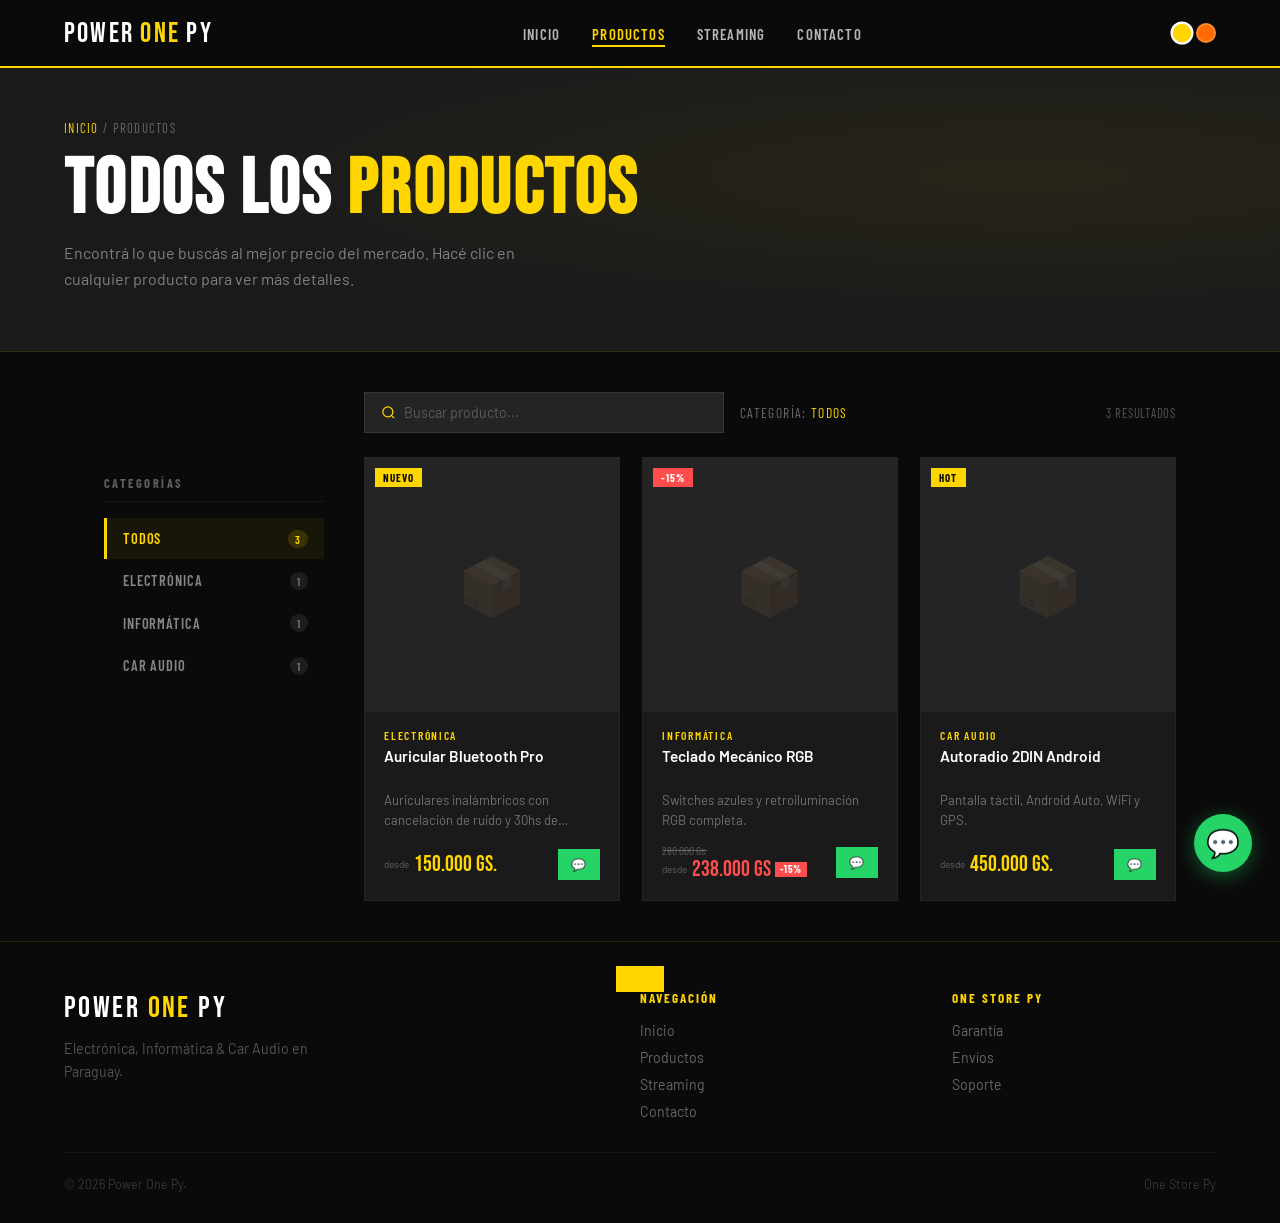
<file: productos.html>
<!DOCTYPE html>
<html lang="es">
<head>
<meta charset="UTF-8">
<meta name="viewport" content="width=device-width, initial-scale=1.0">
<title>Productos — Power One Py</title>
<link href="https://fonts.googleapis.com/css2?family=Bebas+Neue&family=Barlow:wght@300;400;500;600;700&family=Barlow+Condensed:wght@400;600;700&display=swap" rel="stylesheet">
<link rel="stylesheet" href="shared.css">
<style>
.page-hero{padding:120px 5% 60px;background:var(--bm);border-bottom:1px solid rgba(var(--accent-rgb),.1);position:relative;overflow:hidden}
.page-hero::before{content:'';position:absolute;inset:0;background:radial-gradient(ellipse at 80% 50%,rgba(var(--accent-rgb),.06) 0%,transparent 60%)}
.page-hero-inner{max-width:1300px;margin:0 auto;position:relative;z-index:2}
.page-breadcrumb{font-family:'Barlow Condensed',sans-serif;font-size:.8rem;color:rgba(255,255,255,.35);letter-spacing:.1em;text-transform:uppercase;margin-bottom:1rem}
.page-breadcrumb a{color:var(--accent);text-decoration:none}
.page-title{font-family:'Bebas Neue',sans-serif;font-size:clamp(2.8rem,6vw,5rem);color:var(--white);line-height:1;letter-spacing:.03em}
.page-title .acc{color:var(--accent)}
.page-subtitle{font-size:1rem;color:rgba(255,255,255,.45);margin-top:.7rem;line-height:1.6;max-width:480px}

/* Category sidebar pills */
.products-layout{display:grid;grid-template-columns:220px 1fr;gap:2.5rem;max-width:1200px;margin:0 auto;padding:2.5rem 5%;overflow-x:hidden;min-width:0}
.sidebar{position:sticky;top:84px;align-self:start}
.sidebar-title{font-family:'Barlow Condensed',sans-serif;font-size:.78rem;font-weight:700;color:rgba(255,255,255,.35);text-transform:uppercase;letter-spacing:.2em;margin-bottom:1rem;padding-bottom:.7rem;border-bottom:1px solid rgba(255,255,255,.06)}
.cat-pill{display:flex;align-items:center;justify-content:space-between;padding:.7rem 1rem;cursor:pointer;color:rgba(255,255,255,.5);font-family:'Barlow Condensed',sans-serif;font-weight:600;font-size:.9rem;text-transform:uppercase;letter-spacing:.06em;transition:all .2s;border-left:3px solid transparent;margin-bottom:2px;text-decoration:none}
.cat-pill:hover{color:var(--white);background:rgba(255,255,255,.03);border-left-color:rgba(var(--accent-rgb),.4)}
.cat-pill.active{color:var(--accent);background:rgba(var(--accent-rgb),.06);border-left-color:var(--accent)}
.cat-pill-count{font-size:.72rem;background:rgba(255,255,255,.08);color:rgba(255,255,255,.4);padding:2px 7px;border-radius:20px}
.cat-pill.active .cat-pill-count{background:rgba(var(--accent-rgb),.15);color:var(--accent)}

/* Main content */
.products-main{min-width:0;overflow-x:hidden}
.products-toolbar{display:flex;align-items:center;gap:1rem;margin-bottom:1.5rem;flex-wrap:wrap}
.products-toolbar .search-wrap{flex:1;min-width:200px;max-width:360px}
.active-filter-label{font-family:'Barlow Condensed',sans-serif;font-size:.85rem;color:rgba(255,255,255,.4);text-transform:uppercase;letter-spacing:.1em}
.active-filter-label span{color:var(--accent)}
.result-count{font-family:'Barlow Condensed',sans-serif;font-size:.8rem;color:rgba(255,255,255,.3);margin-left:auto;letter-spacing:.06em;text-transform:uppercase}

@media(max-width:900px){.products-layout{grid-template-columns:1fr;padding:1.5rem 4%}.sidebar{position:static}.sidebar-pills{display:flex;flex-wrap:wrap;gap:.4rem}.cat-pill{padding:.5rem .9rem;border-left:none;border-bottom:2px solid transparent;margin-bottom:0}.cat-pill.active{border-left:none;border-bottom-color:var(--accent)}}
.prod-grid{width:100%;min-width:0}
body{overflow-x:hidden}
</style>
</head>
<body>
<div id="loader"><div><div class="loader-logo">PRODUCTOS</div><div class="loader-bar"><div class="loader-fill"></div></div></div></div>
<nav>
  <a class="nav-logo" href="index.html">POWER <span>ONE</span> PY</a>
  <ul class="nav-links" id="navLinks">
    <li><a href="index.html" onclick="closeMenu()">Inicio</a></li>
    <li><a href="productos.html" class="active" onclick="closeMenu()">Productos</a></li>
    <li><a href="streaming.html" onclick="closeMenu()">Streaming</a></li>
    <li><a href="index.html#contacto" onclick="closeMenu()">Contacto</a></li>
  </ul>
  <div class="nav-right">
    <div class="theme-switcher">
      <button class="theme-btn" data-theme="yellow" onclick="applyTheme('yellow')" title="Tema Amarillo"></button>
      <button class="theme-btn" data-theme="orange" onclick="applyTheme('orange')" title="Tema Naranja"></button>
    </div>
    <button class="hamburger" onclick="toggleMenu()"><span></span><span></span><span></span></button>
  </div>
</nav>

<div class="page-hero">
  <div class="page-hero-inner">
    <div class="page-breadcrumb"><a href="index.html">Inicio</a> / Productos</div>
    <h1 class="page-title">TODOS LOS <span class="acc">PRODUCTOS</span></h1>
    <p class="page-subtitle">Encontrá lo que buscás al mejor precio del mercado. Hacé clic en cualquier producto para ver más detalles.</p>
  </div>
</div>

<div class="products-layout">
  <!-- SIDEBAR -->
  <aside class="sidebar">
    <div class="sidebar-title">Categorías</div>
    <div class="sidebar-pills" id="sidebarPills"></div>
  </aside>

  <!-- MAIN -->
  <div class="products-main">
    <div class="products-toolbar">
      <div class="search-wrap">
        <svg width="15" height="15" fill="none" stroke="currentColor" stroke-width="2" viewBox="0 0 24 24"><circle cx="11" cy="11" r="8"/><path d="m21 21-4.35-4.35"/></svg>
        <input type="text" id="searchInput" placeholder="Buscar producto..." oninput="onSearch()">
      </div>
      <div class="active-filter-label">Categoría: <span id="activeFilterLabel">Todos</span></div>
      <div class="result-count" id="resultCount"></div>
    </div>
    <div class="prod-grid" id="prodGrid">
      <div class="prod-loading"><div class="spinner"></div></div>
    </div>
  </div>
</div>

<footer>
  <div class="foot-inner">
    <div><div class="foot-logo">POWER <span>ONE</span> PY</div><p class="foot-tagline">Electrónica, Informática & Car Audio en Paraguay.</p></div>
    <div><div class="foot-col-title">Navegación</div><ul class="foot-links"><li><a href="index.html">Inicio</a></li><li><a href="productos.html">Productos</a></li><li><a href="streaming.html">Streaming</a></li><li><a href="index.html#contacto">Contacto</a></li></ul></div>
    <div><div class="foot-col-title">One Store Py</div><ul class="foot-links"><li><a href="#">Garantía</a></li><li><a href="#">Envíos</a></li><li><a href="#">Soporte</a></li></ul></div>
  </div>
  <div class="foot-bottom"><span id="footYear"></span><span>One Store Py</span></div>
</footer>

<a class="wa-float" id="waFloat" href="#" target="_blank">💬</a>
<div class="toast" id="toast"></div>

<!-- MODAL -->
<div class="modal-overlay" id="modalOverlay" onclick="if(event.target===this)closeModal()">
  <div class="modal-box">
    <div class="modal-close-bar"><button onclick="closeModal()">✕</button></div>
    <div class="modal-main"><div class="modal-gallery" id="mGallery"></div>
      <div class="modal-info"><div class="modal-cat" id="mCat"></div><div class="modal-name" id="mName"></div><div class="modal-desc" id="mDesc"></div><hr class="modal-hr"><div id="mPrice"></div><hr class="modal-hr"><div class="modal-ctas" id="mCtas"></div></div>
    </div>
    <div class="modal-similar" id="mSimilar"><div class="similar-label">Productos similares</div>
      <div class="slider-outer"><button class="sldr-btn prev" id="sPrev" onclick="sliderMove(-1)">‹</button><div class="slider-overflow"><div class="slider-track" id="sTrack"></div></div><button class="sldr-btn next" id="sNext" onclick="sliderMove(1)">›</button></div>
    </div>
  </div>
</div>

<script src="shared.js"></script>
<script>
let DB=null, activeFilter='Todos', sliderPos=0;

window.addEventListener('load', async () => {
  initTheme();
  setTimeout(()=>document.getElementById('loader').classList.add('hide'),1000);
  document.getElementById('footYear').textContent=`© ${new Date().getFullYear()} Power One Py.`;
  DB = await loadDB();
  document.getElementById('waFloat').href = `https://wa.me/${DB.config?.wa||'595981570126'}`;
  // Read hash for initial filter
  const hash = decodeURIComponent(window.location.hash.replace('#',''));
  if (hash) activeFilter = hash;
  renderSidebar();
  renderProducts();
  document.addEventListener('keydown',e=>{if(e.key==='Escape')closeModal();});
});

// Update filter when hash changes
window.addEventListener('hashchange', () => {
  const hash = decodeURIComponent(window.location.hash.replace('#',''));
  activeFilter = hash || 'Todos';
  renderSidebar();
  renderProducts();
  window.scrollTo({top:0,behavior:'smooth'});
});

function renderSidebar() {
  const counts = {};
  (DB.products||[]).forEach(p=>{counts[p.cat]=(counts[p.cat]||0)+1;});
  const all = [{name:'Todos', count:(DB.products||[]).length}, ...(DB.categories||[]).map(c=>({name:c.name,count:counts[c.name]||0}))];
  document.getElementById('sidebarPills').innerHTML = all.map(c => `
    <a class="cat-pill ${activeFilter===c.name?'active':''}" href="#${encodeURIComponent(c.name==='Todos'?'':''+c.name)}" onclick="setFilter('${c.name}',event)">
      ${c.name}
      <span class="cat-pill-count">${c.count}</span>
    </a>`).join('');
}

function setFilter(cat, e) {
  e.preventDefault();
  activeFilter = cat;
  const newHash = cat === 'Todos' ? '' : '#' + encodeURIComponent(cat);
  history.pushState(null, '', window.location.pathname + newHash);
  renderSidebar();
  renderProducts();
}

function onSearch() { renderProducts(); }

function renderProducts() {
  const q = document.getElementById('searchInput').value.toLowerCase();
  let list = DB.products || [];
  if (activeFilter !== 'Todos') list = list.filter(p=>p.cat===activeFilter);
  if (q) list = list.filter(p=>(p.name+' '+(p.desc||'')).toLowerCase().includes(q));

  document.getElementById('activeFilterLabel').textContent = activeFilter;
  document.getElementById('resultCount').textContent = `${list.length} resultado${list.length!==1?'s':''}`;

  if (!list.length) {
    document.getElementById('prodGrid').innerHTML='<div class="prod-empty">😕 No se encontraron productos</div>';
    return;
  }
  document.getElementById('prodGrid').innerHTML = list.map((p,i)=>prodCard(p,i)).join('');
}

function prodCard(p,i) {
  const pc=calcPrice(p);
  return`<div class="prod-card" style="animation-delay:${i*.045}s" onclick="openModal(${p.id})">
    <div class="prod-img-wrap">${p.img?`<img src="${p.img}" alt="${p.name}" loading="lazy" onerror="this.style.display='none';this.nextSibling.style.display='flex'">`:``}<div class="no-img" style="${p.img?'display:none':'display:flex'}">📦</div>${pc.hasDisc?`<div class="prod-badge red">-${p.discount}%</div>`:p.badge?`<div class="prod-badge yellow">${p.badge}</div>`:''}</div>
    <div class="prod-info"><div class="prod-cat">${p.cat}</div><div class="prod-name">${p.name}</div><div class="prod-desc-text">${(p.desc||'Consultá disponibilidad').replace(/\n/g,'<br>')}</div>
      <div class="prod-footer"><div class="price-block">${pc.hasDisc?`<div class="price-original-text">${p.price}</div>`:''}<div class="price-final${pc.hasDisc?' red':''}"><span class="price-from-sm">desde</span>${pc.display}${pc.hasDisc?`<span class="disc-tag">-${p.discount}%</span>`:''}</div></div>
      <a class="btn-wa" href="${waLink(p,DB)}" target="_blank" onclick="event.stopPropagation()">💬</a></div></div></div>`;
}

function openModal(id) {
  const p=DB.products.find(x=>x.id==id);if(!p)return;
  const pc=calcPrice(p);
  document.getElementById('mGallery').innerHTML=(p.img?`<img src="${p.img}" alt="${p.name}">`:`<div class="no-img-lg">📦</div>`)+(pc.hasDisc?`<div class="modal-gallery-badge red">-${p.discount}% OFF</div>`:p.badge?`<div class="modal-gallery-badge yellow">${p.badge}</div>`:'');
  document.getElementById('mCat').textContent=p.cat;
  document.getElementById('mName').textContent=p.name;
  document.getElementById('mDesc').innerHTML=(p.desc||'Sin descripción disponible.').replace(/\n/g,'<br>');
  document.getElementById('mPrice').innerHTML=pc.hasDisc?`<div class="modal-price-wrap"><div class="modal-price-old">${p.price}</div><div class="modal-price-new red">${pc.display}</div><div class="modal-disc-chip">-${p.discount}% OFF</div></div>`:`<div class="modal-price-wrap"><div class="modal-price-new">${p.price||'Consultar precio'}</div></div>`;
  document.getElementById('mCtas').innerHTML=`<a class="btn-modal-wa" href="${waLink(p,DB)}" target="_blank">💬 Consultar por WhatsApp</a><button class="btn-modal-back" onclick="closeModal()">← Seguir viendo</button>`;
  renderSimilar(p);
  document.getElementById('modalOverlay').classList.add('open');document.body.style.overflow='hidden';document.querySelector('.modal-box').scrollTop=0;
}
function closeModal(){document.getElementById('modalOverlay').classList.remove('open');document.body.style.overflow='';}
function renderSimilar(cur) {
  const sim=(DB.products||[]).filter(p=>p.id!==cur.id&&p.cat===cur.cat);
  const oth=(DB.products||[]).filter(p=>p.id!==cur.id&&p.cat!==cur.cat);
  const list=[...sim,...oth].slice(0,8);
  const sec=document.getElementById('mSimilar');if(!list.length){sec.style.display='none';return;}sec.style.display='block';
  document.getElementById('sTrack').innerHTML=list.map(p=>{const pc=calcPrice(p);return`<div class="slide-card" onclick="openModal(${p.id})"><div class="slide-img">${p.img?`<img src="${p.img}" loading="lazy">`:`<div class="slide-empty">📦</div>`}</div><div class="slide-info"><div class="slide-name">${p.name}</div><div class="slide-price${pc.hasDisc?' red':''}">${pc.display||p.price||'Consultar'}</div></div></div>`;}).join('');
  sliderPos=0;document.getElementById('sTrack').style.transform='translateX(0)';document.getElementById('sPrev').disabled=true;document.getElementById('sNext').disabled=list.length<=4;
}
function sliderMove(dir) {
  const track=document.getElementById('sTrack');const cards=track.querySelectorAll('.slide-card');if(!cards.length)return;
  const outer=track.parentElement;const cardW=cards[0].offsetWidth+12;const visible=Math.max(1,Math.floor(outer.offsetWidth/cardW));const maxPos=Math.max(0,cards.length-visible);
  sliderPos=Math.max(0,Math.min(maxPos,sliderPos+dir));track.style.transform=`translateX(-${sliderPos*cardW}px)`;document.getElementById('sPrev').disabled=sliderPos===0;document.getElementById('sNext').disabled=sliderPos>=maxPos;
}
</script>
</body>
</html>
</file>
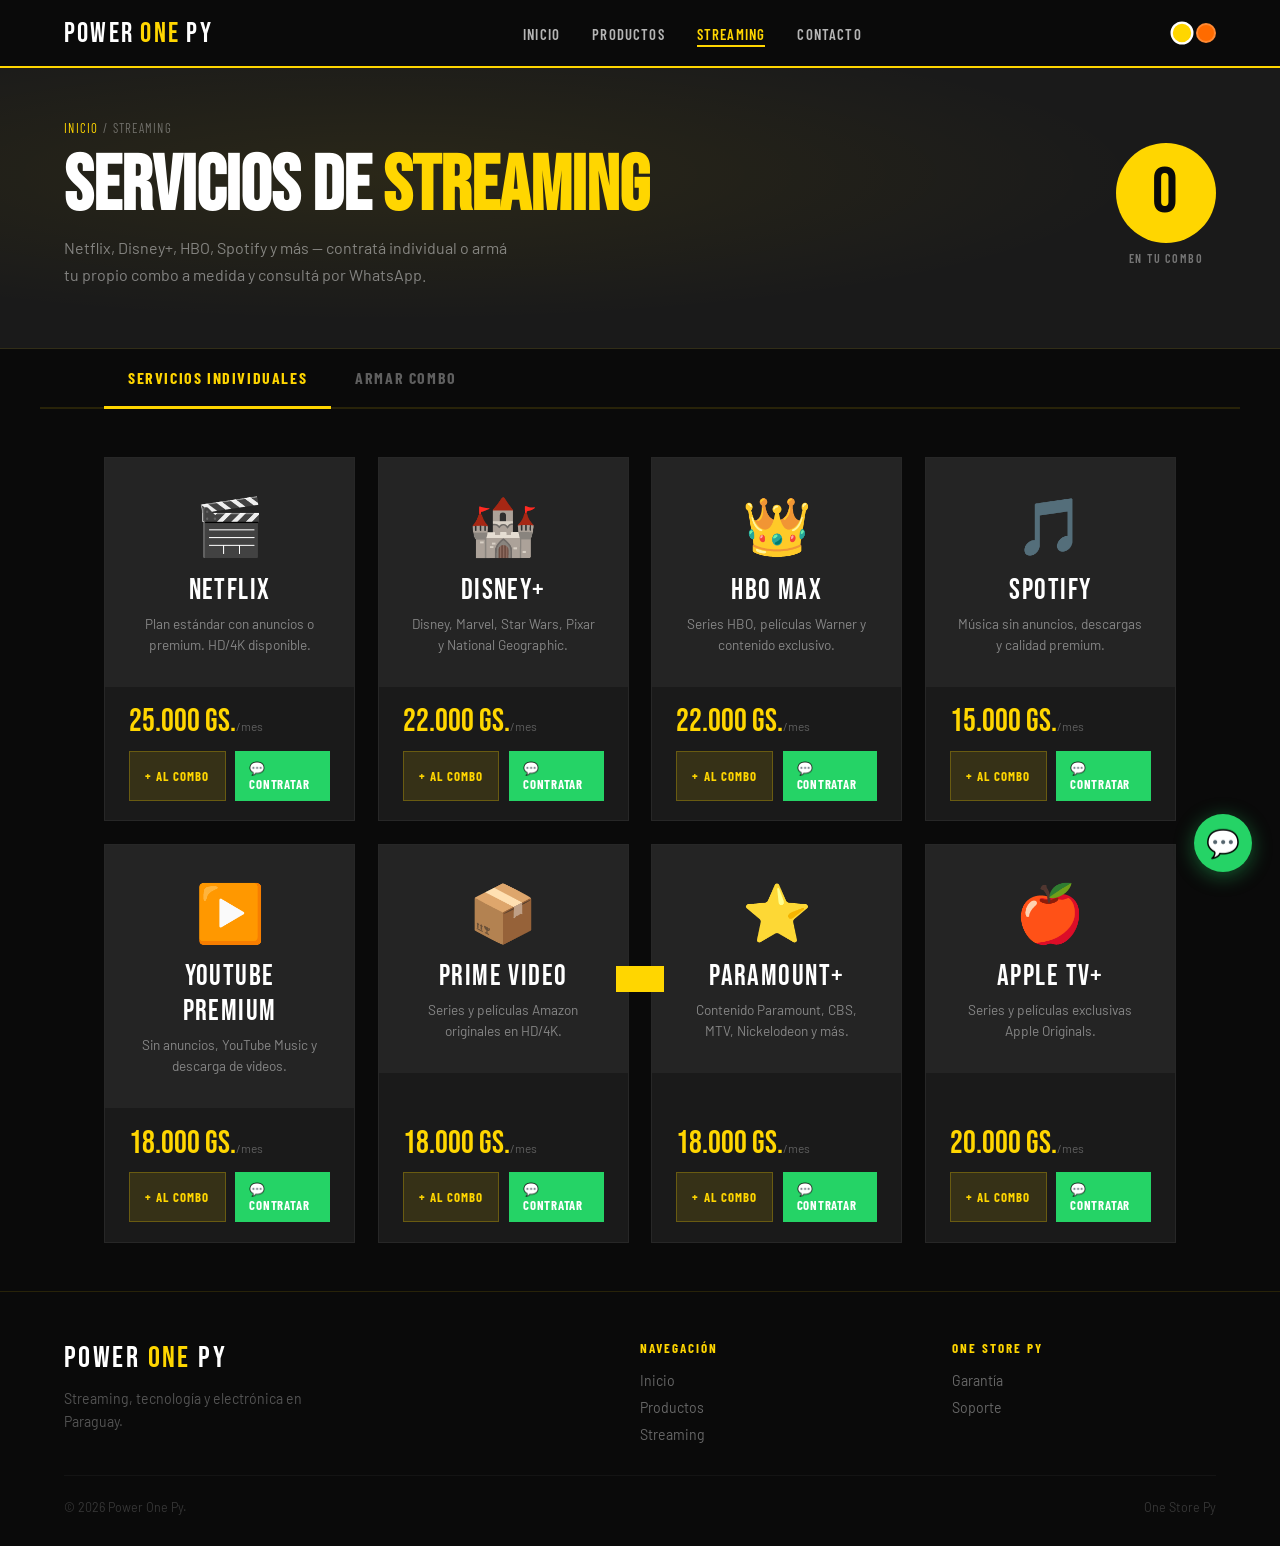
<file: streaming.html>
<!DOCTYPE html>
<html lang="es">
<head>
<meta charset="UTF-8">
<meta name="viewport" content="width=device-width, initial-scale=1.0">
<title>Streaming — One Store Py</title>
<link href="https://fonts.googleapis.com/css2?family=Bebas+Neue&family=Barlow:wght@300;400;500;600;700&family=Barlow+Condensed:wght@400;600;700&display=swap" rel="stylesheet">
<link rel="stylesheet" href="shared.css">
<style>
/* PAGE HERO */
.page-hero{padding:120px 5% 60px;background:var(--bm);border-bottom:1px solid rgba(var(--accent-rgb),.1);position:relative;overflow:hidden}
.page-hero::before{content:'';position:absolute;inset:0;background:radial-gradient(ellipse at 30% 50%,rgba(var(--accent-rgb),.07) 0%,transparent 60%)}
.page-hero-inner{max-width:1200px;margin:0 auto;position:relative;z-index:2;display:grid;grid-template-columns:1fr auto;gap:2rem;align-items:center}
.page-breadcrumb{font-family:'Barlow Condensed',sans-serif;font-size:.8rem;color:rgba(255,255,255,.35);letter-spacing:.1em;text-transform:uppercase;margin-bottom:.8rem}
.page-breadcrumb a{color:var(--accent);text-decoration:none}
.page-title{font-family:'Bebas Neue',sans-serif;font-size:clamp(2.8rem,6vw,5rem);color:var(--white);line-height:1}
.page-title .acc{color:var(--accent)}
.page-subtitle{font-size:1rem;color:rgba(255,255,255,.45);margin-top:.6rem;line-height:1.65;max-width:460px}

/* COMBO COUNTER BADGE */
.combo-badge-wrap{text-align:center}
.combo-badge{background:var(--accent);color:var(--on-accent);font-family:'Bebas Neue',sans-serif;font-size:4rem;width:100px;height:100px;border-radius:50%;display:flex;align-items:center;justify-content:center;letter-spacing:.02em;cursor:pointer;transition:all .3s;position:relative}
.combo-badge:hover{transform:scale(1.06);filter:brightness(1.1)}
.combo-badge-label{font-family:'Barlow Condensed',sans-serif;font-size:.75rem;font-weight:600;color:rgba(255,255,255,.4);text-transform:uppercase;letter-spacing:.15em;margin-top:.5rem}

/* TABS */
.stream-tabs{display:flex;border-bottom:2px solid rgba(var(--accent-rgb),.12);max-width:1200px;margin:0 auto;padding:0 5%}
.stab{background:none;border:none;cursor:pointer;font-family:'Barlow Condensed',sans-serif;font-weight:700;font-size:1rem;text-transform:uppercase;letter-spacing:.1em;color:rgba(255,255,255,.35);padding:1.2rem 1.5rem;border-bottom:3px solid transparent;margin-bottom:-2px;transition:all .2s}
.stab:hover{color:var(--white)}.stab.active{color:var(--accent);border-bottom-color:var(--accent)}

/* STREAMING GRID */
.stream-section{padding:3rem 5%;max-width:1200px;margin:0 auto}
.stream-grid{display:grid;grid-template-columns:repeat(auto-fill,minmax(240px,1fr));gap:1.4rem}

/* SERVICE CARD */
.svc-card{background:var(--bm);border:1px solid rgba(255,255,255,.06);overflow:hidden;transition:all .3s;display:flex;flex-direction:column}
.svc-card:hover{border-color:rgba(var(--accent-rgb),.25);transform:translateY(-4px);box-shadow:0 12px 35px rgba(0,0,0,.4)}
.svc-card-top{padding:2rem;text-align:center;background:var(--bs);flex-shrink:0}
.svc-card-icon{font-size:3.5rem;margin-bottom:.8rem;display:block}
.svc-card-name{font-family:'Bebas Neue',sans-serif;font-size:1.8rem;color:var(--white);letter-spacing:.05em;margin-bottom:.3rem}
.svc-card-desc{font-size:.85rem;color:rgba(255,255,255,.45);line-height:1.55;min-height:2.5em}
.svc-card-bottom{padding:1.2rem 1.5rem;display:flex;flex-direction:column;gap:.8rem;flex:1;justify-content:flex-end}
.svc-price{font-family:'Bebas Neue',sans-serif;font-size:2rem;color:var(--accent);line-height:1}
.svc-price small{font-family:'Barlow',sans-serif;font-size:.75rem;color:rgba(255,255,255,.3);font-weight:400}
.svc-actions{display:flex;gap:.6rem}
.btn-add-combo{background:rgba(var(--accent-rgb),.12);border:1px solid rgba(var(--accent-rgb),.25);color:var(--accent);cursor:pointer;font-family:'Barlow Condensed',sans-serif;font-weight:700;font-size:.8rem;letter-spacing:.08em;text-transform:uppercase;padding:9px 14px;flex:1;transition:all .2s;display:flex;align-items:center;justify-content:center;gap:5px}
.btn-add-combo:hover{background:rgba(var(--accent-rgb),.2);border-color:var(--accent)}
.btn-add-combo.added{background:var(--accent);color:var(--on-accent);border-color:var(--accent)}
.btn-consult-single{background:#25D366;color:#fff;border:none;cursor:pointer;font-family:'Barlow Condensed',sans-serif;font-weight:700;font-size:.8rem;letter-spacing:.06em;text-transform:uppercase;padding:9px 14px;flex:1;display:flex;align-items:center;justify-content:center;gap:5px;transition:all .2s;text-decoration:none}
.btn-consult-single:hover{background:#1ebe59}

/* ═══ COMBO PANEL ═══ */
.combo-overlay{position:fixed;inset:0;z-index:2000;background:rgba(0,0,0,.88);backdrop-filter:blur(10px);display:flex;align-items:center;justify-content:flex-end;opacity:0;visibility:hidden;transition:opacity .3s,visibility .3s}
.combo-overlay.open{opacity:1;visibility:visible}
.combo-drawer{background:var(--bm);border-left:1px solid rgba(var(--accent-rgb),.15);width:100%;max-width:480px;height:100vh;overflow-y:auto;transform:translateX(100%);transition:transform .35s cubic-bezier(.25,.46,.45,.94);display:flex;flex-direction:column}
.combo-overlay.open .combo-drawer{transform:translateX(0)}
.combo-head{padding:1.5rem;background:var(--bs);border-bottom:1px solid rgba(var(--accent-rgb),.12);display:flex;align-items:center;justify-content:space-between;flex-shrink:0;position:sticky;top:0;z-index:5}
.combo-head h2{font-family:'Bebas Neue',sans-serif;font-size:1.8rem;color:var(--white);letter-spacing:.05em}
.combo-head p{font-size:.82rem;color:rgba(255,255,255,.4);font-family:'Barlow Condensed',sans-serif;text-transform:uppercase;letter-spacing:.1em;margin-top:.15rem}
.combo-close{background:none;border:1px solid rgba(255,255,255,.1);color:rgba(255,255,255,.45);cursor:pointer;width:34px;height:34px;font-size:1rem;display:flex;align-items:center;justify-content:center;transition:all .2s;flex-shrink:0}
.combo-close:hover{border-color:var(--accent);color:var(--accent)}
.combo-body{flex:1;padding:1.5rem;overflow-y:auto}
.combo-empty{text-align:center;padding:3rem 1rem;color:rgba(255,255,255,.25);font-family:'Barlow Condensed',sans-serif;font-size:1rem;letter-spacing:.1em;text-transform:uppercase}
.combo-empty .empty-icon{font-size:3rem;margin-bottom:1rem;display:block;opacity:.4}
.combo-item{display:flex;align-items:center;gap:1rem;padding:1rem;background:var(--bs);border:1px solid rgba(255,255,255,.05);margin-bottom:.6rem;transition:all .2s}
.combo-item:hover{border-color:rgba(var(--accent-rgb),.15)}
.combo-item-icon{font-size:2rem;flex-shrink:0;width:50px;text-align:center}
.combo-item-info{flex:1;min-width:0}
.combo-item-name{font-family:'Barlow Condensed',sans-serif;font-weight:700;font-size:1rem;color:var(--white);text-transform:uppercase;letter-spacing:.05em}
.combo-item-price{font-family:'Bebas Neue',sans-serif;font-size:1.1rem;color:var(--accent)}
.combo-rm{background:none;border:1px solid rgba(255,255,255,.1);color:rgba(255,255,255,.3);cursor:pointer;width:28px;height:28px;font-size:.85rem;display:flex;align-items:center;justify-content:center;flex-shrink:0;transition:all .2s}
.combo-rm:hover{border-color:#ff5252;color:#ff5252}
.combo-footer{padding:1.5rem;border-top:1px solid rgba(var(--accent-rgb),.12);flex-shrink:0;background:var(--bs)}
.combo-total-row{display:flex;align-items:flex-end;justify-content:space-between;margin-bottom:1rem}
.combo-total-label{font-family:'Barlow Condensed',sans-serif;font-size:.85rem;color:rgba(255,255,255,.4);text-transform:uppercase;letter-spacing:.1em}
.combo-total-price{font-family:'Bebas Neue',sans-serif;font-size:2.5rem;color:var(--accent);line-height:1}
.combo-discount-note{font-size:.78rem;color:rgba(255,255,255,.3);font-family:'Barlow Condensed',sans-serif;letter-spacing:.06em;margin-bottom:1.2rem}
.combo-discount-note span{color:#4caf50}
.btn-request-combo{width:100%;background:#25D366;color:#fff;border:none;cursor:pointer;font-family:'Barlow Condensed',sans-serif;font-weight:700;font-size:1.1rem;letter-spacing:.1em;text-transform:uppercase;padding:16px;display:flex;align-items:center;justify-content:center;gap:10px;transition:all .2s}
.btn-request-combo:hover{background:#1ebe59;transform:translateY(-2px);box-shadow:0 6px 20px rgba(37,211,102,.35)}
.btn-request-combo:disabled{opacity:.4;cursor:not-allowed;transform:none}
.btn-clear-combo{width:100%;background:none;border:1px solid rgba(255,255,255,.1);color:rgba(255,255,255,.35);cursor:pointer;font-family:'Barlow Condensed',sans-serif;font-weight:600;font-size:.85rem;letter-spacing:.08em;text-transform:uppercase;padding:10px;margin-top:.6rem;transition:all .2s}
.btn-clear-combo:hover{border-color:#ff5252;color:#ff5252}

/* FLOATING COMBO BTN */
.combo-float{position:fixed;bottom:100px;right:28px;z-index:900;background:var(--accent);color:var(--on-accent);border:none;cursor:pointer;font-family:'Bebas Neue',sans-serif;font-size:.9rem;letter-spacing:.1em;padding:12px 18px;display:flex;align-items:center;gap:8px;transition:all .3s;box-shadow:0 4px 20px rgba(var(--accent-rgb),.3);clip-path:polygon(0 0,calc(100% - 8px) 0,100% 8px,100% 100%,8px 100%,0 calc(100% - 8px))}
.combo-float:hover{filter:brightness(1.1);transform:translateY(-2px)}
.combo-float-count{background:var(--on-accent);color:var(--accent);border-radius:50%;width:22px;height:22px;display:flex;align-items:center;justify-content:center;font-size:.8rem;font-family:'Barlow',sans-serif;font-weight:700}

@media(max-width:600px){
  .page-hero-inner{grid-template-columns:1fr}.combo-badge-wrap{display:none}
  .combo-drawer{max-width:100%}
  .svc-actions{flex-direction:column}
}
</style>
</head>
<body>
<div id="loader"><div><div class="loader-logo">STREAMING</div><div class="loader-bar"><div class="loader-fill"></div></div></div></div>
<nav>
  <a class="nav-logo" href="index.html">POWER <span>ONE</span> PY</a>
  <ul class="nav-links" id="navLinks">
    <li><a href="index.html" onclick="closeMenu()">Inicio</a></li>
    <li><a href="productos.html" onclick="closeMenu()">Productos</a></li>
    <li><a href="streaming.html" class="active" onclick="closeMenu()">Streaming</a></li>
    <li><a href="index.html#contacto" onclick="closeMenu()">Contacto</a></li>
  </ul>
  <div class="nav-right">
    <div class="theme-switcher">
      <button class="theme-btn" data-theme="yellow" onclick="applyTheme('yellow')" title="Tema Amarillo"></button>
      <button class="theme-btn" data-theme="orange" onclick="applyTheme('orange')" title="Tema Naranja"></button>
    </div>
    <button class="hamburger" onclick="toggleMenu()"><span></span><span></span><span></span></button>
  </div>
</nav>

<div class="page-hero">
  <div class="page-hero-inner">
    <div>
      <div class="page-breadcrumb"><a href="index.html">Inicio</a> / Streaming</div>
      <h1 class="page-title">SERVICIOS DE <span class="acc">STREAMING</span></h1>
      <p class="page-subtitle">Netflix, Disney+, HBO, Spotify y más — contratá individual o armá tu propio combo a medida y consultá por WhatsApp.</p>
    </div>
    <div class="combo-badge-wrap">
      <div class="combo-badge" onclick="openCombo()" id="heroBadge">0</div>
      <div class="combo-badge-label">en tu combo</div>
    </div>
  </div>
</div>

<!-- TABS -->
<div class="stream-tabs">
  <button class="stab active" onclick="switchTab('individual',this)">Servicios individuales</button>
  <button class="stab" onclick="switchTab('combo',this)">Armar combo</button>
</div>

<!-- INDIVIDUAL TAB -->
<div class="stream-section" id="tabIndividual">
  <div class="stream-grid" id="streamGrid"></div>
</div>

<!-- COMBO TAB -->
<div class="stream-section" id="tabCombo" style="display:none">
  <div style="max-width:800px;margin:0 auto">
    <div style="background:rgba(var(--accent-rgb),.05);border:1px solid rgba(var(--accent-rgb),.15);padding:1.5rem;margin-bottom:2rem">
      <h3 style="font-family:'Bebas Neue',sans-serif;font-size:1.6rem;color:var(--white);margin-bottom:.5rem">¿Cómo armar tu combo?</h3>
      <p style="font-size:.9rem;color:rgba(255,255,255,.5);line-height:1.65">1. Seleccioná los servicios que querés haciendo clic en <strong style="color:var(--accent)">+ Agregar al combo</strong><br>2. Revisá tu selección en el panel lateral<br>3. Hacé clic en <strong style="color:#25D366">Solicitar combo por WhatsApp</strong> y te contactamos</p>
    </div>
    <div class="stream-grid" id="comboPickGrid"></div>
  </div>
</div>

<footer>
  <div class="foot-inner">
    <div><div class="foot-logo">POWER <span>ONE</span> PY</div><p class="foot-tagline">Streaming, tecnología y electrónica en Paraguay.</p></div>
    <div><div class="foot-col-title">Navegación</div><ul class="foot-links"><li><a href="index.html">Inicio</a></li><li><a href="productos.html">Productos</a></li><li><a href="streaming.html">Streaming</a></li></ul></div>
    <div><div class="foot-col-title">One Store Py</div><ul class="foot-links"><li><a href="#">Garantía</a></li><li><a href="#">Soporte</a></li></ul></div>
  </div>
  <div class="foot-bottom"><span id="footYear"></span><span>One Store Py</span></div>
</footer>

<a class="wa-float" id="waFloat" href="#" target="_blank">💬</a>
<div class="toast" id="toast"></div>

<!-- FLOATING COMBO BTN -->
<button class="combo-float" id="comboFloat" onclick="openCombo()" style="display:none">
  🎬 Mi Combo <span class="combo-float-count" id="comboFloatCount">0</span>
</button>

<!-- COMBO DRAWER -->
<div class="combo-overlay" id="comboOverlay" onclick="if(event.target===this)closeCombo()">
  <div class="combo-drawer">
    <div class="combo-head">
      <div>
        <h2>MI COMBO</h2>
        <p>Servicios seleccionados</p>
      </div>
      <button class="combo-close" onclick="closeCombo()">✕</button>
    </div>
    <div class="combo-body" id="comboBody"></div>
    <div class="combo-footer">
      <div class="combo-total-row">
        <div><div class="combo-total-label">Total mensual</div></div>
        <div class="combo-total-price" id="comboTotal">Gs. 0</div>
      </div>
      <div class="combo-discount-note" id="comboDiscNote"></div>
      <button class="btn-request-combo" id="btnRequestCombo" onclick="requestCombo()" disabled>
        💬 Solicitar combo por WhatsApp
      </button>
      <button class="btn-clear-combo" onclick="clearCombo()">🗑 Limpiar selección</button>
    </div>
  </div>
</div>

<script src="shared.js"></script>
<script>
let DB = null;
let combo = []; // array of streaming service ids
let waNumber = '595981570126';

window.addEventListener('load', async () => {
  initTheme();
  setTimeout(()=>document.getElementById('loader').classList.add('hide'),1000);
  document.getElementById('footYear').textContent=`© ${new Date().getFullYear()} Power One Py.`;
  DB = await loadDB();
  waNumber = DB.config?.wa || '595981570126';
  document.getElementById('waFloat').href = `https://wa.me/${waNumber}`;
  renderStreamingGrids();
  document.addEventListener('keydown',e=>{if(e.key==='Escape')closeCombo();});
});

function getStreaming() {
  return DB.streaming || defaultData().streaming;
}

function renderStreamingGrids() {
  const list = getStreaming();
  // Individual tab
  document.getElementById('streamGrid').innerHTML = list.map(s => svcCard(s, false)).join('');
  // Combo tab
  document.getElementById('comboPickGrid').innerHTML = list.map(s => svcCard(s, true)).join('');
}

function svcCard(s, isComboTab) {
  const inCombo = combo.includes(s.id);
  const singleWa = `https://wa.me/${waNumber}?text=${encodeURIComponent(`Hola! Me interesa contratar ${s.name} — ${s.price}/mes`)}`;
  return `<div class="svc-card" id="scard-${s.id}">
    <div class="svc-card-top">
      <span class="svc-card-icon">${s.icon}</span>
      <div class="svc-card-name">${s.name}</div>
      <div class="svc-card-desc">${s.desc}</div>
    </div>
    <div class="svc-card-bottom">
      <div class="svc-price">${s.price}<small>/mes</small></div>
      <div class="svc-actions">
        <button class="btn-add-combo ${inCombo?'added':''}" onclick="toggleCombo(${s.id})">
          ${inCombo ? '✓ En combo' : '+ Al combo'}
        </button>
        <a class="btn-consult-single" href="${singleWa}" target="_blank">💬 Contratar</a>
      </div>
    </div>
  </div>`;
}

function toggleCombo(id) {
  const s = getStreaming().find(x=>x.id===id);
  if (!s) return;
  if (combo.includes(id)) {
    combo = combo.filter(x=>x!==id);
    showToast(`${s.name} quitado del combo`);
  } else {
    combo.push(id);
    showToast(`✅ ${s.name} agregado al combo`);
  }
  updateComboUI();
  renderStreamingGrids(); // refresh button states
}

function updateComboUI() {
  const list = getStreaming();
  const count = combo.length;

  // Update badges
  document.getElementById('heroBadge').textContent = count;
  document.getElementById('comboFloatCount').textContent = count;
  document.getElementById('comboFloat').style.display = count > 0 ? 'flex' : 'none';

  // Combo body
  if (!count) {
    document.getElementById('comboBody').innerHTML = `<div class="combo-empty"><span class="empty-icon">🎬</span>Tu combo está vacío.<br>Agregá servicios para armar tu paquete.</div>`;
    document.getElementById('comboTotal').textContent = 'Gs. 0';
    document.getElementById('comboDiscNote').innerHTML = '';
    document.getElementById('btnRequestCombo').disabled = true;
    return;
  }

  const selected = list.filter(s=>combo.includes(s.id));
  document.getElementById('comboBody').innerHTML = selected.map(s=>`
    <div class="combo-item">
      <div class="combo-item-icon">${s.icon}</div>
      <div class="combo-item-info">
        <div class="combo-item-name">${s.name}</div>
        <div class="combo-item-price">${s.price}/mes</div>
      </div>
      <button class="combo-rm" onclick="toggleCombo(${s.id})" title="Quitar">✕</button>
    </div>`).join('');

  // Calculate total
  let total = 0;
  selected.forEach(s => {
    const raw = s.price.replace(/\./g,'').replace(/,/g,'.');
    const m = raw.match(/\d+(\.\d+)?/);
    if (m) total += parseFloat(m[0]);
  });

  // Combo discount: 5% per service after 2, max 20%
  let discPct = 0;
  if (count >= 2) discPct = Math.min((count - 1) * 5, 20);
  const discounted = discPct > 0 ? Math.round(total * (1 - discPct/100)) : total;

  const fmt = n => n.toLocaleString('de-DE') + ' Gs.';
  document.getElementById('comboTotal').textContent = fmt(discounted);
  document.getElementById('comboDiscNote').innerHTML = discPct > 0
    ? `<span>🎉 Descuento por combo: -${discPct}%</span> — Ahorrás ${fmt(total - discounted)}`
    : count >= 2 ? '' : 'Agregá más de 1 servicio para obtener descuento de combo';
  document.getElementById('btnRequestCombo').disabled = false;
}

function requestCombo() {
  if (!combo.length) return;
  const list = getStreaming();
  const selected = list.filter(s=>combo.includes(s.id));
  let total = 0;
  selected.forEach(s=>{const m=s.price.replace(/\./g,'').replace(/,/g,'.').match(/\d+/);if(m)total+=parseInt(m[0]);});
  const count = combo.length;
  const discPct = count >= 2 ? Math.min((count-1)*5,20) : 0;
  const discounted = discPct>0 ? Math.round(total*(1-discPct/100)) : total;
  const fmt = n => n.toLocaleString('de-DE') + ' Gs.';

  let msg = '🎬 Hola! Quiero armar un combo de streaming:\n\n';
  selected.forEach(s=>{ msg += `✅ ${s.icon} ${s.name} — ${s.price}/mes\n`; });
  msg += `\n💰 Total: ${fmt(total)}/mes`;
  if (discPct > 0) msg += `\n🎉 Con descuento combo (-${discPct}%): ${fmt(discounted)}/mes`;
  msg += '\n\n¿Cómo procedo?';

  window.open(`https://wa.me/${waNumber}?text=${encodeURIComponent(msg)}`, '_blank');
}

function clearCombo() {
  combo = [];
  updateComboUI();
  renderStreamingGrids();
  showToast('Combo limpiado');
}

function openCombo() {
  updateComboUI();
  document.getElementById('comboOverlay').classList.add('open');
  document.body.style.overflow = 'hidden';
}
function closeCombo() {
  document.getElementById('comboOverlay').classList.remove('open');
  document.body.style.overflow = '';
}

function switchTab(tab, btn) {
  document.querySelectorAll('.stab').forEach(b=>b.classList.remove('active'));
  btn.classList.add('active');
  document.getElementById('tabIndividual').style.display = tab==='individual'?'block':'none';
  document.getElementById('tabCombo').style.display = tab==='combo'?'block':'none';
}
</script>
</body>
</html>
</file>
<file: shared.css>
/* ═══════════════════════════════════════════
   POWER ONE PY — Shared Styles
   ═══════════════════════════════════════════ */
:root {
  --accent:     #FFD600;
  --accent-d:   #F0C200;
  --accent-rgb: 255,214,0;
  --on-accent:  #0A0A0A;
  --disc:       #ff4d4d;
  --black:      #0A0A0A;
  --bm:         #1A1A1A;
  --bs:         #242424;
  --white:      #FFFFFF;
}

* { margin:0; padding:0; box-sizing:border-box; }
html { scroll-behavior:smooth; }
body { font-family:'Barlow',sans-serif; background:var(--black); color:var(--white); overflow-x:hidden; }
::-webkit-scrollbar { width:5px; }
::-webkit-scrollbar-track { background:var(--black); }
::-webkit-scrollbar-thumb { background:var(--accent); }

/* NAV */
nav { position:fixed; top:0; left:0; right:0; z-index:1000; background:rgba(10,10,10,.95); backdrop-filter:blur(14px); border-bottom:2px solid var(--accent); display:flex; align-items:center; justify-content:space-between; padding:0 5%; height:68px; transition:border-color .3s; }
.nav-logo { font-family:'Bebas Neue',sans-serif; font-size:1.75rem; color:var(--white); letter-spacing:.08em; text-decoration:none; }
.nav-logo span { color:var(--accent); }
.nav-links { display:flex; gap:2rem; list-style:none; }
.nav-links a { text-decoration:none; color:rgba(255,255,255,.7); font-family:'Barlow Condensed',sans-serif; font-weight:600; font-size:.92rem; letter-spacing:.08em; text-transform:uppercase; transition:color .2s; position:relative; }
.nav-links a::after { content:''; position:absolute; bottom:-4px; left:0; right:0; height:2px; background:var(--accent); transform:scaleX(0); transition:transform .2s; }
.nav-links a:hover { color:var(--accent); }
.nav-links a:hover::after { transform:scaleX(1); }
.nav-links a.active { color:var(--accent); }
.nav-links a.active::after { transform:scaleX(1); }
.nav-right { display:flex; gap:.8rem; align-items:center; }

/* THEME SWITCHER */
.theme-switcher { display:flex; gap:4px; align-items:center; }
.theme-btn { width:20px; height:20px; border-radius:50%; border:2px solid rgba(255,255,255,.2); cursor:pointer; transition:all .2s; position:relative; }
.theme-btn.active { border-color:var(--white); transform:scale(1.15); }
.theme-btn[data-theme="yellow"] { background:#FFD600; }
.theme-btn[data-theme="orange"] { background:#FF6B00; }

/* HAMBURGER */
.hamburger { display:none; flex-direction:column; gap:5px; cursor:pointer; background:none; border:none; padding:4px; }
.hamburger span { display:block; width:24px; height:2px; background:var(--accent); transition:all .3s; }

/* BUTTONS */
.btn-accent { background:var(--accent); color:var(--on-accent); border:none; cursor:pointer; font-family:'Barlow Condensed',sans-serif; font-weight:700; font-size:.95rem; letter-spacing:.1em; text-transform:uppercase; padding:13px 30px; display:inline-flex; align-items:center; gap:8px; transition:all .25s; text-decoration:none; clip-path:polygon(0 0,calc(100% - 10px) 0,100% 10px,100% 100%,10px 100%,0 calc(100% - 10px)); }
.btn-accent:hover { filter:brightness(1.12); transform:translateY(-2px); box-shadow:0 8px 28px rgba(var(--accent-rgb),.28); }
.btn-outline { background:transparent; color:var(--white); border:1px solid rgba(255,255,255,.25); cursor:pointer; font-family:'Barlow Condensed',sans-serif; font-weight:600; font-size:.95rem; letter-spacing:.1em; text-transform:uppercase; padding:13px 30px; display:inline-flex; align-items:center; gap:8px; transition:all .25s; text-decoration:none; }
.btn-outline:hover { border-color:var(--accent); color:var(--accent); }
.btn-wa { background:#25D366; color:#fff; border:none; cursor:pointer; font-family:'Barlow Condensed',sans-serif; font-weight:700; font-size:.75rem; letter-spacing:.05em; text-transform:uppercase; padding:8px 13px; display:inline-flex; align-items:center; gap:5px; transition:all .2s; text-decoration:none; white-space:nowrap; }
.btn-wa:hover { background:#1ebe59; transform:scale(1.04); }

/* SECTIONS */
section { padding:90px 5%; overflow-x:hidden; }
.section-header { text-align:center; margin-bottom:3.5rem; }
.section-tag { font-family:'Barlow Condensed',sans-serif; font-size:.82rem; font-weight:600; color:var(--accent); letter-spacing:.3em; text-transform:uppercase; display:inline-flex; align-items:center; gap:.5rem; margin-bottom:.8rem; }
.section-tag::before,.section-tag::after { content:''; display:block; width:28px; height:1px; background:var(--accent); }
.section-title { font-family:'Bebas Neue',sans-serif; font-size:clamp(2.5rem,5vw,4.5rem); color:var(--white); line-height:1; margin-bottom:.8rem; }
.section-title .acc { color:var(--accent); }
.section-sub { font-size:.95rem; color:rgba(255,255,255,.45); max-width:480px; margin:0 auto; line-height:1.7; }

/* LOADER */
#loader { position:fixed; inset:0; background:var(--black); display:flex; align-items:center; justify-content:center; z-index:9999; transition:opacity .6s,visibility .6s; }
#loader.hide { opacity:0; visibility:hidden; pointer-events:none; }
.loader-logo { font-family:'Bebas Neue',sans-serif; font-size:clamp(2rem,8vw,4.5rem); color:var(--accent); letter-spacing:.15em; text-align:center; }
.loader-bar { width:200px; height:3px; background:rgba(255,255,255,.1); margin:1rem auto 0; overflow:hidden; }
.loader-fill { height:100%; background:var(--accent); animation:loadfill 1s ease forwards; }
@keyframes loadfill { from{width:0} to{width:100%} }

/* MARQUEE */
.marquee-wrap { background:var(--accent); padding:11px 0; overflow:hidden; }
.marquee-track { display:flex; gap:3.5rem; animation:marquee 22s linear infinite; width:max-content; }
.marquee-track span { font-family:'Bebas Neue',sans-serif; font-size:.95rem; color:var(--on-accent); letter-spacing:.2em; text-transform:uppercase; white-space:nowrap; display:flex; align-items:center; gap:.8rem; }
.marquee-track span::before { content:'⚡'; }
@keyframes marquee { from{transform:translateX(0)} to{transform:translateX(-50%)} }

/* FOOTER */
footer { background:var(--black); border-top:1px solid rgba(var(--accent-rgb),.12); padding:3rem 5% 2rem; }
.foot-inner { display:grid; grid-template-columns:2fr 1fr 1fr; gap:3rem; max-width:1200px; margin:0 auto; padding-bottom:2rem; border-bottom:1px solid rgba(255,255,255,.04); }
.foot-logo { font-family:'Bebas Neue',sans-serif; font-size:1.9rem; color:var(--white); letter-spacing:.08em; margin-bottom:.7rem; }
.foot-logo span { color:var(--accent); }
.foot-tagline { font-size:.88rem; color:rgba(255,255,255,.3); line-height:1.65; max-width:270px; }
.foot-col-title { font-family:'Barlow Condensed',sans-serif; font-weight:700; font-size:.82rem; text-transform:uppercase; letter-spacing:.15em; color:var(--accent); margin-bottom:.9rem; }
.foot-links { list-style:none; display:flex; flex-direction:column; gap:.5rem; }
.foot-links a { text-decoration:none; color:rgba(255,255,255,.38); font-size:.88rem; transition:color .2s; cursor:pointer; }
.foot-links a:hover { color:var(--accent); }
.foot-bottom { display:flex; align-items:center; justify-content:space-between; max-width:1200px; margin:1.5rem auto 0; font-size:.78rem; color:rgba(255,255,255,.18); }

/* WA FLOAT */
.wa-float { position:fixed; bottom:28px; right:28px; z-index:900; width:58px; height:58px; background:#25D366; border-radius:50%; display:flex; align-items:center; justify-content:center; font-size:1.7rem; cursor:pointer; text-decoration:none; box-shadow:0 4px 20px rgba(37,211,102,.4); animation:wabounce 2.5s ease-in-out infinite; }
.wa-float:hover { transform:scale(1.12); animation:none; }
@keyframes wabounce { 0%,100%{transform:translateY(0)} 50%{transform:translateY(-7px)} }

/* REVEAL */
.reveal { opacity:0; transform:translateY(22px); transition:opacity .7s,transform .7s; }
.reveal.visible { opacity:1; transform:translateY(0); }

/* TOAST */
.toast { position:fixed; bottom:28px; left:50%; transform:translateX(-50%) translateY(120px); background:var(--accent); color:var(--on-accent); font-family:'Barlow Condensed',sans-serif; font-weight:700; font-size:.88rem; letter-spacing:.1em; text-transform:uppercase; padding:13px 24px; z-index:9999; transition:transform .3s; pointer-events:none; white-space:nowrap; }
.toast.show { transform:translateX(-50%) translateY(0); }
.toast.err { background:#ff5252; color:#fff; }

/* PRODUCT CARD — fixed uniform layout */
.prod-card { background:var(--bm); border:1px solid rgba(255,255,255,.05); overflow:hidden; transition:all .3s; cursor:pointer; display:flex; flex-direction:column; height:100%; animation:fadeUp .5s ease both; }
.prod-card:hover { border-color:rgba(var(--accent-rgb),.3); transform:translateY(-5px); box-shadow:0 14px 38px rgba(0,0,0,.45); }
/* Image — fixed square */
.prod-img-wrap { width:100%; aspect-ratio:1/1; background:var(--bs); overflow:hidden; position:relative; display:flex; align-items:center; justify-content:center; flex-shrink:0; }
.prod-img-wrap img { width:100%; height:100%; object-fit:contain; padding:10px; transition:transform .4s; }
.prod-card:hover .prod-img-wrap img { transform:scale(1.06); }
.prod-img-wrap .no-img { font-size:3.5rem; opacity:.12; }
.prod-badge { position:absolute; top:10px; left:10px; font-family:'Barlow Condensed',sans-serif; font-weight:700; font-size:.68rem; letter-spacing:.1em; text-transform:uppercase; padding:3px 8px; z-index:2; }
.prod-badge.yellow { background:var(--accent); color:var(--on-accent); }
.prod-badge.red { background:#ff4d4d; color:#fff; }
/* Info — grows to fill */
.prod-info { padding:1rem 1.2rem 1.2rem; display:flex; flex-direction:column; flex:1; }
.prod-cat { font-family:'Barlow Condensed',sans-serif; font-size:.72rem; font-weight:600; color:var(--accent); letter-spacing:.15em; text-transform:uppercase; margin-bottom:.3rem; }
.prod-name { font-size:.96rem; font-weight:600; color:var(--white); margin-bottom:.4rem; line-height:1.3; display:-webkit-box; -webkit-line-clamp:2; -webkit-box-orient:vertical; overflow:hidden; min-height:2.5em; }
.prod-desc-text { font-size:.82rem; color:rgba(255,255,255,.38); line-height:1.5; display:-webkit-box; -webkit-line-clamp:2; -webkit-box-orient:vertical; overflow:hidden; min-height:2.4em; flex:1; margin-bottom:.9rem; }
/* Footer always at bottom */
.prod-footer { display:flex; align-items:center; justify-content:space-between; gap:.5rem; margin-top:auto; }
.price-block { display:flex; flex-direction:column; gap:2px; min-width:0; }
.price-original-text { font-size:.72rem; color:rgba(255,255,255,.28); text-decoration:line-through; font-family:'Barlow Condensed',sans-serif; line-height:1; }
.price-final { font-family:'Bebas Neue',sans-serif; font-size:1.35rem; color:var(--accent); line-height:1; display:flex; align-items:center; gap:4px; flex-wrap:wrap; }
.price-final.red { color:#ff4d4d; }
.price-from-sm { font-family:'Barlow',sans-serif; font-size:.62rem; color:rgba(255,255,255,.3); margin-right:1px; }
.disc-tag { background:#ff4d4d; color:#fff; font-family:'Barlow Condensed',sans-serif; font-weight:700; font-size:.66rem; letter-spacing:.06em; padding:2px 5px; }

/* PROD GRID */
/* Prevent horizontal overflow on product grids */
.prod-grid { display:grid; grid-template-columns:repeat(auto-fill,minmax(230px,1fr)); gap:1.4rem; max-width:1200px; margin:0 auto; align-items:stretch; width:100%; }
.prod-empty { grid-column:1/-1; text-align:center; padding:4rem 2rem; color:rgba(255,255,255,.25); font-family:'Barlow Condensed',sans-serif; font-size:1.1rem; letter-spacing:.1em; }
.prod-loading { grid-column:1/-1; text-align:center; padding:3rem; color:rgba(255,255,255,.3); }
.spinner { display:inline-block; width:30px; height:30px; border:3px solid rgba(255,255,255,.1); border-top-color:var(--accent); border-radius:50%; animation:spin .7s linear infinite; margin-bottom:1rem; }
@keyframes spin { to{transform:rotate(360deg)} }

/* MODAL */
.modal-overlay { position:fixed; inset:0; z-index:2000; background:rgba(0,0,0,.9); backdrop-filter:blur(10px); display:flex; align-items:center; justify-content:center; padding:16px; opacity:0; visibility:hidden; transition:opacity .3s,visibility .3s; }
.modal-overlay.open { opacity:1; visibility:visible; }
.modal-box { background:var(--bm); border:1px solid rgba(var(--accent-rgb),.15); width:100%; max-width:980px; max-height:92vh; overflow-y:auto; transform:translateY(20px); transition:transform .35s; }
.modal-overlay.open .modal-box { transform:translateY(0); }
.modal-close-bar { display:flex; justify-content:flex-end; padding:.7rem .9rem; background:var(--bs); border-bottom:1px solid rgba(255,255,255,.04); position:sticky; top:0; z-index:5; }
.modal-close-bar button { background:none; border:1px solid rgba(255,255,255,.1); color:rgba(255,255,255,.45); cursor:pointer; width:34px; height:34px; font-size:1rem; transition:all .2s; display:flex; align-items:center; justify-content:center; }
.modal-close-bar button:hover { border-color:var(--accent); color:var(--accent); }
.modal-main { display:grid; grid-template-columns:1fr 1fr; }
.modal-gallery { background:var(--bs); position:relative; aspect-ratio:1/1; overflow:hidden; display:flex; align-items:center; justify-content:center; }
.modal-gallery img { width:100%; height:100%; object-fit:contain; padding:24px; }
.modal-gallery .no-img-lg { font-size:7rem; opacity:.1; }
.modal-gallery-badge { position:absolute; top:14px; left:14px; font-family:'Barlow Condensed',sans-serif; font-weight:700; font-size:.82rem; letter-spacing:.1em; text-transform:uppercase; padding:5px 12px; }
.modal-gallery-badge.yellow { background:var(--accent); color:var(--on-accent); }
.modal-gallery-badge.red { background:#ff4d4d; color:#fff; }
.modal-info { padding:2rem; display:flex; flex-direction:column; gap:.85rem; overflow-y:auto; }
.modal-cat { font-family:'Barlow Condensed',sans-serif; font-size:.78rem; font-weight:600; color:var(--accent); letter-spacing:.2em; text-transform:uppercase; }
.modal-name { font-family:'Bebas Neue',sans-serif; font-size:clamp(1.8rem,3vw,2.6rem); color:var(--white); line-height:1; letter-spacing:.02em; }
.modal-desc { font-size:.93rem; color:rgba(255,255,255,.5); line-height:1.75; }
.modal-hr { border:none; border-top:1px solid rgba(255,255,255,.06); }
.modal-price-wrap { display:flex; align-items:flex-end; gap:.8rem; flex-wrap:wrap; }
.modal-price-old { font-family:'Barlow Condensed',sans-serif; font-size:1.1rem; color:rgba(255,255,255,.28); text-decoration:line-through; line-height:1; align-self:flex-end; margin-bottom:4px; }
.modal-price-new { font-family:'Bebas Neue',sans-serif; font-size:3rem; color:var(--accent); line-height:1; }
.modal-price-new.red { color:#ff4d4d; }
.modal-disc-chip { background:#ff4d4d; color:#fff; font-family:'Bebas Neue',sans-serif; font-size:1.3rem; padding:5px 10px; letter-spacing:.05em; align-self:flex-end; margin-bottom:4px; }
.modal-ctas { display:flex; gap:.7rem; flex-wrap:wrap; }
.btn-modal-wa { background:#25D366; color:#fff; border:none; cursor:pointer; font-family:'Barlow Condensed',sans-serif; font-weight:700; font-size:.92rem; letter-spacing:.08em; text-transform:uppercase; padding:13px 22px; display:inline-flex; align-items:center; gap:8px; transition:all .2s; text-decoration:none; }
.btn-modal-wa:hover { background:#1ebe59; transform:translateY(-2px); }
.btn-modal-back { background:none; border:1px solid rgba(255,255,255,.15); color:rgba(255,255,255,.55); cursor:pointer; font-family:'Barlow Condensed',sans-serif; font-weight:600; font-size:.88rem; letter-spacing:.08em; text-transform:uppercase; padding:13px 18px; display:inline-flex; align-items:center; gap:6px; transition:all .2s; }
.btn-modal-back:hover { border-color:var(--accent); color:var(--accent); }
/* Similar slider */
.modal-similar { padding:1.5rem 2rem 2rem; border-top:1px solid rgba(255,255,255,.05); }
.similar-label { font-family:'Barlow Condensed',sans-serif; font-weight:700; font-size:.8rem; color:rgba(255,255,255,.35); text-transform:uppercase; letter-spacing:.2em; margin-bottom:1.1rem; }
.slider-outer { position:relative; padding:0 26px; }
.slider-overflow { overflow:hidden; }
.slider-track { display:flex; gap:12px; transition:transform .4s cubic-bezier(.25,.46,.45,.94); will-change:transform; }
.slide-card { flex:0 0 calc(25% - 9px); background:var(--bs); border:1px solid rgba(255,255,255,.05); cursor:pointer; transition:all .25s; }
.slide-card:hover { border-color:rgba(var(--accent-rgb),.25); transform:translateY(-3px); }
.slide-img { aspect-ratio:1/1; background:var(--black); display:flex; align-items:center; justify-content:center; overflow:hidden; }
.slide-img img { width:100%; height:100%; object-fit:contain; padding:6px; }
.slide-empty { font-size:2rem; opacity:.15; }
.slide-info { padding:.65rem .75rem .8rem; }
.slide-name { font-size:.8rem; font-weight:600; color:var(--white); margin-bottom:.25rem; line-height:1.3; display:-webkit-box; -webkit-line-clamp:2; -webkit-box-orient:vertical; overflow:hidden; }
.slide-price { font-family:'Bebas Neue',sans-serif; font-size:1.05rem; color:var(--accent); }
.slide-price.red { color:#ff4d4d; }
.sldr-btn { position:absolute; top:50%; transform:translateY(-50%); background:var(--bm); border:1px solid rgba(var(--accent-rgb),.2); color:var(--accent); cursor:pointer; width:28px; height:28px; display:flex; align-items:center; justify-content:center; font-size:1rem; transition:all .2s; z-index:2; padding:0; }
.sldr-btn:hover { background:var(--accent); color:var(--on-accent); }
.sldr-btn:disabled { opacity:.2; cursor:default; }
.sldr-btn.prev { left:0; }
.sldr-btn.next { right:0; }

/* FILTER TABS */
.filter-tabs { display:flex; gap:.4rem; flex-wrap:wrap; }
.ftab { background:var(--bs); border:1px solid rgba(255,255,255,.08); color:rgba(255,255,255,.5); font-family:'Barlow Condensed',sans-serif; font-weight:600; font-size:.8rem; letter-spacing:.08em; text-transform:uppercase; padding:7px 14px; cursor:pointer; transition:all .2s; }
.ftab:hover { border-color:var(--accent); color:var(--accent); }
.ftab.active { background:var(--accent); border-color:var(--accent); color:var(--on-accent); }
.search-wrap { display:flex; align-items:center; background:var(--bs); border:1px solid rgba(255,255,255,.08); padding:0 1rem; }
.search-wrap svg { color:var(--accent); flex-shrink:0; }
.search-wrap input { background:none; border:none; outline:none; color:var(--white); font-family:'Barlow',sans-serif; font-size:.88rem; padding:11px .5rem; width:100%; }
.search-wrap input::placeholder { color:rgba(255,255,255,.25); }

/* HERO STATS */
.hero-stats { display:grid; grid-template-columns:repeat(3,1fr); gap:1px; background:rgba(var(--accent-rgb),.12); border:1px solid rgba(var(--accent-rgb),.18); }
.stat-box { background:var(--bm); padding:2rem 1.2rem; text-align:center; transition:background .2s; }
.stat-box:hover { background:var(--bs); }
.stat-num { font-family:'Bebas Neue',sans-serif; font-size:3rem; color:var(--accent); display:block; line-height:1; }
.stat-label { font-family:'Barlow Condensed',sans-serif; font-size:.75rem; font-weight:600; color:rgba(255,255,255,.4); text-transform:uppercase; letter-spacing:.1em; margin-top:.3rem; }

@keyframes fadeUp { from{opacity:0;transform:translateY(22px)} to{opacity:1;transform:translateY(0)} }

/* RESPONSIVE */
@media(max-width:900px){
  .nav-links { display:none; }
  .nav-links.open { display:flex; flex-direction:column; position:absolute; top:68px; left:0; right:0; background:var(--bm); border-bottom:1px solid rgba(var(--accent-rgb),.18); padding:1.5rem 5%; gap:1rem; }
  .hamburger { display:flex; }
  .foot-inner { grid-template-columns:1fr 1fr; }
  .modal-main { grid-template-columns:1fr; }
  .modal-gallery { aspect-ratio:4/3; max-height:260px; }
  .slide-card { flex:0 0 calc(50% - 6px); }
}
@media(max-width:600px){
  section { padding:65px 5%; }
  .foot-inner { grid-template-columns:1fr; }
  .modal-info { padding:1.3rem; }
  .modal-similar { padding:1.2rem 1.3rem 1.5rem; }
  .slide-card { flex:0 0 calc(50% - 6px); }
}
</file>
